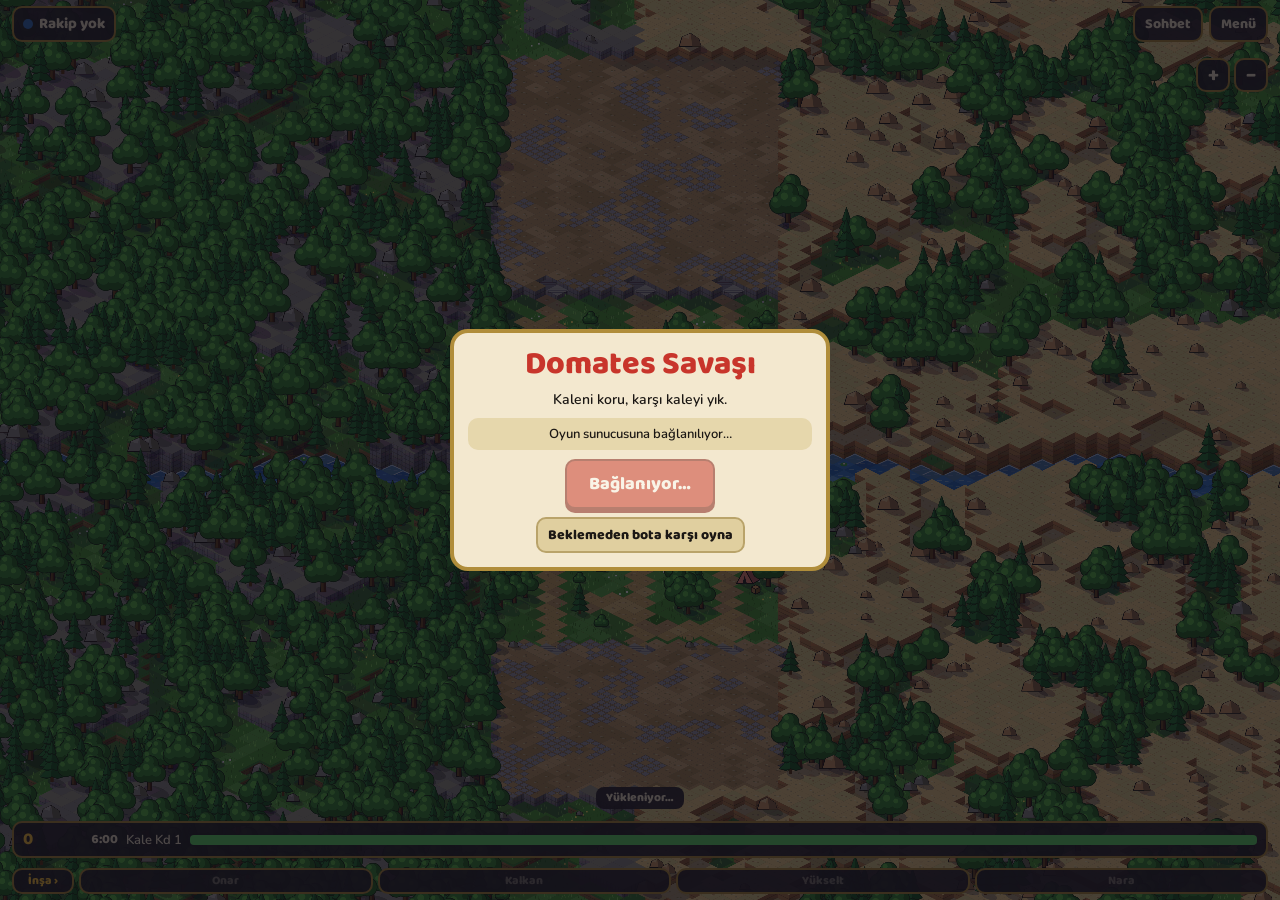
<file: index.html>
<!doctype html>
<html lang="tr">
<head>
<meta charset="utf-8">
<title>Domates Savaşı</title>
<meta name="viewport" content="width=device-width,initial-scale=1,viewport-fit=cover,user-scalable=no">
<meta name="theme-color" content="#23202a">
<link rel="stylesheet" href="https://fonts.googleapis.com/css2?family=Baloo+2:wght@600;800&family=Nunito:wght@600;800&display=swap">
<style>
/* Yerleşim: tam ekran izometrik savaş alanı; üstte rakip şeridi, altta demir-pirinç komuta paneli. Tek tema (karanlık gotik). */
:root {
  color-scheme: dark;
  --ground: #5f8442;
  --ink: #1b1714;
  --iron: rgba(35, 32, 42, .93);
  --brass: #b08d3a;
  --paper: #f3e8cf;
  --blood: #c8352b;
  --sun: #ffc73a;
  --display: "Baloo 2", "Trebuchet MS", system-ui, sans-serif;
  --body: "Nunito", system-ui, -apple-system, "Segoe UI", sans-serif;
}
[hidden] { display: none !important; }
html, body { height: 100%; margin: 0; }
body {
  background: var(--ground); color: var(--paper); font-family: var(--body); font-weight: 600;
  overflow: hidden; overscroll-behavior: none; -webkit-user-select: none; user-select: none; -webkit-tap-highlight-color: transparent;
}
#app { position: relative; height: 100%; overflow: hidden; }
#cv { position: absolute; inset: 0; width: 100%; height: 100%; touch-action: none; display: block; }
.bar {
  position: absolute; left: 0; right: 0; z-index: 2; pointer-events: none;
  padding-left: max(12px, env(safe-area-inset-left, 0px)); padding-right: max(12px, env(safe-area-inset-right, 0px));
}
.bar > * { pointer-events: auto; }
#top { top: env(safe-area-inset-top, 0px); padding-block: 6px; display: flex; gap: 6px; align-items: center; }
#bottom { bottom: env(safe-area-inset-bottom, 0px); padding-block: 6px; display: flex; flex-direction: column; gap: 5px; }
.grow { flex: 1; min-width: 0; }
.panel { background: var(--iron); border: 2px solid var(--brass); border-radius: 10px; }
.chip { padding: 4px 9px; font-size: 13px; display: flex; gap: 6px; align-items: center; min-width: 0; white-space: nowrap; overflow: hidden; }
.chip b { font-family: var(--display); font-weight: 800; font-size: 15px; overflow: hidden; text-overflow: ellipsis; }
.swatch { width: 10px; height: 10px; border-radius: 50%; flex: none; }
.live { width: 8px; height: 8px; border-radius: 50%; background: #5fe06a; flex: none; }
.hp { width: 54px; height: 8px; border-radius: 4px; background: rgba(0,0,0,.5); overflow: hidden; flex: none; }
.hp i { display: block; height: 100%; width: 100%; background: #5fe06a; transition: width .2s; }
button { font: inherit; color: inherit; border: 0; cursor: pointer; -webkit-user-select: none; user-select: none; }
button:focus-visible, input:focus-visible { outline: 3px solid var(--sun); outline-offset: 2px; }
.btn { background: var(--iron); border: 2px solid var(--brass); border-radius: 10px; padding: 5px 10px; font-family: var(--display); font-weight: 800; font-size: 14px; flex: none; }
.btn.primary { background: var(--blood); border-color: #7d1711; color: #fff; font-size: 18px; padding: 9px 22px; box-shadow: 0 4px 0 #7d1711; }
.btn:disabled { opacity: .5; }

#banner {
  position: absolute; left: 50%; transform: translateX(-50%); z-index: 2;
  background: var(--iron); border-radius: 8px; padding: 3px 10px; font-family: var(--display); font-weight: 800; font-size: 12px; line-height: 1.3;
  white-space: nowrap; max-width: calc(100% - 24px); overflow: hidden; text-overflow: ellipsis; pointer-events: none;
}
#errBar { position: absolute; left: 12px; right: 12px; top: calc(52px + env(safe-area-inset-top, 0px)); z-index: 6; background: #7d1711; color: #fff; border-radius: 8px; padding: 4px 8px; font-size: 12px; pointer-events: none; }
#toast {
  position: absolute; left: 50%; top: 40%; transform: translate(-50%, -50%); z-index: 3;
  font-family: var(--display); font-weight: 800; font-size: 36px; line-height: 1.05; text-align: center;
  color: var(--sun); text-shadow: 0 3px 0 var(--ink), 0 0 18px rgba(0,0,0,.5); pointer-events: none; width: max-content; max-width: 90%;
  animation: pop 1.6s ease-out forwards;
}
#toast small { display: block; font-size: 15px; color: var(--paper); }
@keyframes pop { 0% { opacity: 0; transform: translate(-50%, -30%) scale(.6); } 15% { opacity: 1; transform: translate(-50%, -50%) scale(1.1); } 25% { transform: translate(-50%, -50%) scale(1); } 75% { opacity: 1; } 100% { opacity: 0; transform: translate(-50%, -70%) scale(1); } }

#res { display: flex; align-items: center; gap: 8px; padding: 3px 9px; font-size: 13px; }
#gold { font-family: var(--display); font-weight: 800; font-size: 17px; color: var(--sun); font-variant-numeric: tabular-nums; min-width: 52px; }
#inc { opacity: .8; font-variant-numeric: tabular-nums; }
#clock { font-family: var(--display); font-weight: 800; font-variant-numeric: tabular-nums; }
#clock.hot { color: #ff8a70; }
#res .hp { flex: 1; width: auto; height: 10px; }
#units, #acts { display: grid; gap: 5px; }
#units { grid-template-columns: repeat(6, minmax(0, 1fr)); }
#acts { grid-template-columns: 62px repeat(4, minmax(0, 1fr)); }
#a-tab { justify-content: center; color: var(--sun); }
button { touch-action: manipulation; -webkit-touch-callout: none; }
.ucard { padding: 3px 2px 4px; display: flex; flex-direction: column; align-items: center; min-width: 0; position: relative; }
.ucard canvas { width: 34px; height: 34px; }
.ucard .nm { font-size: 10px; white-space: nowrap; overflow: hidden; text-overflow: ellipsis; max-width: 100%; }
.ucard .ct, .act small { font-family: var(--display); font-weight: 800; font-size: 14px; line-height: 1; color: var(--sun); font-variant-numeric: tabular-nums; }
.ucard.off canvas, .ucard.off span { opacity: .4; }
.act.off { color: rgba(243, 232, 207, .4); }
.act.off small { opacity: .5; }
.act { padding: 4px 1px; font-family: var(--display); font-weight: 800; font-size: 12px; line-height: 1.15; display: flex; flex-direction: column; align-items: center; min-width: 0; white-space: nowrap; overflow: hidden; }
.opts { display: flex; gap: 6px; flex-wrap: wrap; }
.op { background: #e6d7ac; border: 2px solid #b9a36a; border-radius: 10px; padding: 4px 9px; color: var(--ink); font-family: var(--display); font-weight: 800; font-size: 13px; }
.op.sel { border-color: var(--blood); background: #ffe9a8; }
.op:disabled { opacity: .5; }
.xp { height: 8px; border-radius: 4px; background: #d9c898; overflow: hidden; }
.xp i { display: block; height: 100%; background: var(--blood); }

#zoom { position: absolute; right: max(12px, env(safe-area-inset-right, 0px)); z-index: 2; display: flex; gap: 4px; }
#zoom .btn { width: 34px; padding: 2px 0; font-size: 20px; line-height: 1.3; }
#tip { position: absolute; left: max(12px, env(safe-area-inset-left, 0px)); right: max(12px, env(safe-area-inset-right, 0px)); z-index: 4; padding: 8px 10px; font-size: 13px; line-height: 1.35; pointer-events: none; }
#tip b { font-family: var(--display); font-size: 16px; color: var(--sun); }
#log { position: absolute; left: max(12px, env(safe-area-inset-left, 0px)); z-index: 2; bottom: 200px; display: flex; flex-direction: column; gap: 3px; pointer-events: none; max-width: 70%; }
#log div { background: rgba(20, 18, 26, .8); border-radius: 8px; padding: 2px 8px; font-size: 13px; width: max-content; max-width: 100%; overflow: hidden; text-overflow: ellipsis; white-space: nowrap; animation: fade 7s forwards; }
@keyframes fade { 0%, 80% { opacity: 1; } 100% { opacity: 0; } }
#chat { position: absolute; left: 0; right: 0; z-index: 4; bottom: 0; padding: 8px max(12px, env(safe-area-inset-left, 0px)) calc(8px + env(safe-area-inset-bottom, 0px)); background: var(--iron); border-top: 2px solid var(--brass); display: flex; flex-direction: column; gap: 8px; }
#emo { display: grid; grid-template-columns: repeat(8, minmax(0, 1fr)); gap: 4px; }
#emo button { font-size: 24px; line-height: 1; padding: 6px 0; background: rgba(255,255,255,.08); border-radius: 8px; }
#chatForm { display: flex; gap: 6px; }
#chatIn, .field input, .share input { font: inherit; font-size: 16px; color: var(--ink); background: #fff; border: 2px solid #b9a36a; border-radius: 10px; padding: 7px 9px; min-width: 0; -webkit-user-select: text; user-select: text; }
#chatIn { flex: 1; }

#modal { position: absolute; inset: 0; z-index: 5; background: rgba(15, 12, 20, .72); display: flex; align-items: center; justify-content: center; padding: 12px max(12px, env(safe-area-inset-left, 0px)); }
.card { background: var(--paper); color: var(--ink); border: 4px solid var(--brass); border-radius: 18px; padding: 16px 14px 14px; width: 100%; max-width: 380px; max-height: 100%; overflow: auto; box-sizing: border-box; display: flex; flex-direction: column; gap: 9px; text-align: center; }
.card h1 { margin: 0; font-family: var(--display); font-weight: 800; font-size: 32px; line-height: 1; color: var(--blood); text-wrap: balance; }
.card h2 { margin: 0; font-family: var(--display); font-weight: 800; font-size: 22px; line-height: 1.1; text-wrap: balance; }
.card p { margin: 0; font-size: 14px; line-height: 1.4; }
.card ul { margin: 0; padding-left: 18px; text-align: left; font-size: 13px; line-height: 1.4; }
.card .note { font-size: 13px; background: #e6d7ac; border-radius: 10px; padding: 7px 10px; }
.card .note.bad { background: #f1c4bd; }
.card .row { display: flex; gap: 8px; justify-content: center; flex-wrap: wrap; }
.card .btn { background: #e0cf9f; border-color: #b9a36a; color: var(--ink); }
.card .btn.primary { background: var(--blood); border-color: #7d1711; color: #fff; }
.field { display: flex; flex-direction: column; gap: 4px; text-align: left; font-size: 13px; font-weight: 800; }
.field input { font-weight: 800; }
.share { display: flex; gap: 6px; align-items: stretch; }
.share input { flex: 1; font-size: 13px; }
.pick { display: grid; grid-template-columns: repeat(2, minmax(0, 1fr)); gap: 8px; }
.pc { background: #e6d7ac; border: 3px solid #b9a36a; border-radius: 14px; padding: 6px 4px; display: flex; flex-direction: column; align-items: center; color: var(--ink); font-family: var(--display); font-weight: 800; font-size: 14px; }
.pc img { width: 84px; height: 100px; object-fit: contain; }
.pc.sel { border-color: var(--blood); background: #ffe9a8; }
</style>
</head>
<body>
<div id="app">
  <canvas id="cv"></canvas>
  <header id="top" class="bar">
    <div id="enemyChip" class="chip panel"></div>
    <div class="grow"></div>
    <button id="chatBtn" class="btn" type="button">Sohbet</button>
    <button id="menuBtn" class="btn" type="button">Menü</button>
  </header>
  <div id="banner">Yükleniyor…</div>
  <div id="errBar" hidden></div>
  <div id="toast" hidden></div>
  <div id="tip" class="panel" hidden></div>
  <div id="zoom"><button class="btn" type="button" id="zIn" aria-label="Yakınlaştır">+</button><button class="btn" type="button" id="zOut" aria-label="Uzaklaştır">−</button></div>
  <div id="log"></div>
  <footer id="bottom" class="bar">
    <div id="res" class="panel"><span id="gold">0</span><span id="inc"></span><span id="clock"></span><span id="kd">Kalen</span><div class="hp" id="myHp"><i></i></div></div>
    <div id="units"></div>
    <div id="acts">
    </div>
  </footer>
  <div id="chat" hidden>
    <div id="emo"></div>
    <form id="chatForm"><input id="chatIn" type="text" maxlength="60" autocomplete="off" placeholder="Mesaj yaz…" aria-label="Mesaj"><button class="btn" type="submit">Gönder</button><button class="btn" type="button" id="chatClose">Kapat</button></form>
  </div>
  <div id="modal"></div>
</div>

<script src="mqtt.min.js"></script>
<script>
(() => {
'use strict';

/* ---------- Sabitler ---------- */
const W = 100, H = 214, YD = H / 2 - 44, TAU = Math.PI * 2, INK = '#1b1714';
const LX = [18, 50, 82], TWX = [34, 66], PADT = 46, PADB = 6, PADX = 0;
let GY0 = -PADT - 24, GY1 = H + PADB + 80, GX0 = -8, scFit = 1, scMax = 1;
const WALL_Y = { A: 177, B: 37 }, KEEP_Y = { A: 196, B: 18 }, SPAWN_Y = { A: 173, B: 41 };
const UNITS = {
  m: { name: 'Muhafız',   hp: 75,  dmg: 8,  rate: 0.8, range: 5,  sp: 10,  cost: 20,  lvl: 1 },
  n: { name: 'Nişancı',   hp: 36,  dmg: 8,  rate: 0.9, range: 20, sp: 9,   cost: 30,  lvl: 1 },
  z: { name: 'Zırhlı',    hp: 260, dmg: 16, rate: 1.2, range: 6,  sp: 6,   cost: 70,  lvl: 2 },
  d: { name: 'Demir Dev', hp: 480, dmg: 60, rate: 2.0, range: 12, sp: 4.5, cost: 180, lvl: 3, siege: 2 },
  s: { name: 'Süvari',    hp: 135, dmg: 13, rate: 0.9, range: 5,  sp: 17,  cost: 40,  lvl: 2, charge: 2.5 },
  k: { name: 'Koçbaşı',   hp: 260, dmg: 60, rate: 2.2, range: 5,  sp: 5.5, cost: 80,  lvl: 2, ram: true },
};
const ORDER = ['m', 'n', 's', 'z', 'k', 'd'], UPC = [0, 120, 260], MAXU = 14;
const UCAT = { m: 0, z: 0, n: 1, s: 2, k: 3, d: 3 }, UGC = [60, 100, 150], UGN = ['Piyade', 'Nişancı', 'Süvari', 'Kuşatma'];
const TRAP_Y = { A: WALL_Y.A - 24, B: WALL_Y.B + 24 }, CAT = { A: [14, WALL_Y.A + 10], B: [86, WALL_Y.B - 10] }, TRE = { A: [86, WALL_Y.A + 10], B: [14, WALL_Y.B - 10] };
const AR_Y = { A: WALL_Y.A - 36, B: WALL_Y.B + 36 }, arX = (s, l) => LX[l] + (s === 'A' ? 7 : -7);
const RANKS = ['Acemi', 'Er', 'Çavuş', 'Yüzbaşı', 'Komutan', 'Lord', 'Kral', 'İmparator'];
const EMB = [{ n: 'Domates', lv: 1 }, { n: 'Yıldız', lv: 2 }, { n: 'Kılıç', lv: 3 }, { n: 'Kurukafa', lv: 5 }, { n: 'Taç', lv: 7 }];
const CRN = [{ n: 'Altın', lv: 1 }, { n: 'Yakut', lv: 4 }, { n: 'Elmas', lv: 6 }];
const TEAM = {
  A: { main: '#c8392d', dark: '#7d1f18', light: '#ef8473', glow: '#ffc46b', name: 'Kırmızı' },
  B: { main: '#2f6fc4', dark: '#1b4380', light: '#79aef0', glow: '#a8ecff', name: 'Mavi' },
};
const CH = { cap: { label: 'Şapkalı' }, hair: { label: 'Dağınık saç' } };
const EMOJI = ['😀', '😂', '😡', '😭', '👍', '🍅', '💀', '👑'];
const other = s => (s === 'A' ? 'B' : 'A');
const clamp = (v, a, b) => Math.max(a, Math.min(b, v));
const rid = () => Date.now().toString(36) + Math.random().toString(36).slice(2, 8);
const MATCH_T = 360, ESC_T = 90, incomeOf = (l, t) => Math.round((5 + Math.min(6, Math.floor(t / 45))) * (1 + 0.1 * (l - 1))), escOf = t => 1 + Math.max(0, (t - ESC_T) / 60);
const mult = l => 1 + 0.4 * (l - 1);
const MAXHP = l => ({ keep: 650 * mult(l), wall: 300 * mult(l), tw: 180 * mult(l) });
const $ = id => document.getElementById(id);
const LS = 'domates-savasi-v3', VER = 13; // VER: iki telefon farklı sürümdeyse eski olan kendini yeniler
let verNote = '';

/* ---------- Durum ---------- */
const G = { players: { A: null, B: null } };          // profiller
const onl = {};
let me = 'A', canPlay = false, online = false, started = false, ready = false;
let myUid = '', room = '', net = null, note = '', noteBad = false;
let S = null;            // bu cihaz simülasyonu yürütüyorsa (oda sahibi ya da bota karşı)
let V = null;            // çizilen son durum
let localBot = false, lastSnapAt = 0, selLane = 1, modalKind = '';
let FID = 1;
const nameOf = side => { const p = G.players[side]; return (p && p.name) || (S && S.bot === side ? 'Bot' : TEAM[side].name); };
const chOf = side => { const p = G.players[side]; return p && CH[p.ch] ? p.ch : side === 'A' ? 'cap' : 'hair'; };
const norm = d => (d ? { uid: String(d.uid || ''), name: String(d.name || '').slice(0, 12), ch: CH[d.ch] ? d.ch : '', wins: +d.wins || 0, xp: +d.xp || 0, emb: +d.emb || 0, crn: +d.crn || 0, ver: +d.ver || 0, v: +d.v || 0 } : null);
const embOf = side => { const p = G.players[side]; return p && !(S && S.bot === side) ? p.emb || 0 : 0; };
const crnOf = side => { const p = G.players[side]; return p && !(S && S.bot === side) ? p.crn || 0 : 0; };
const rankOf = p => RANKS[Math.min(RANKS.length - 1, lvlOf(p) - 1)];
const lvlOf = p => 1 + Math.floor(Math.sqrt(((p && p.xp) || 0) / 60));

/* ---------- Simülasyon (oda sahibinde ya da bot maçında çalışır) ---------- */
const newSide = () => ({ gold: 80, lvl: 1, keep: 650, wall: 300, tw: [180, 180], ug: [0, 0, 0, 0], tc: [0, 0], sh: 0, cb: 0, cs: 0, cr: 0, dmg: 0, cat: 0, cc: 3, tre: 0, tcd: 4, ar: [0, 0, 0], ac: [0, 0, 0], tr: [0, 0, 0], wc: 0, cw: 0 });
const newSim = () => ({ t: 0, ph: 'lobby', cd: 0, win: null, bot: null, rdy: { A: false, B: false }, P: { A: newSide(), B: newSide() }, U: [], Bm: [], fx: [], nid: 1, bt: 1.5 });
function fx(...a) { a.unshift(FID++); S.fx.push({ a, at: performance.now() }); }
function structFor(e, lane) {
  const p = S.P[e];
  if (lane !== 1) { const i = lane === 0 ? 0 : 1; if (p.tw[i] > 0) return i; }
  return p.wall > 0 ? 'wall' : 'keep';
}
const structPos = (e, st, lane) => (st === 'keep' ? [50, KEEP_Y[e]] : st === 'wall' ? [LX[lane], WALL_Y[e]] : [TWX[st], WALL_Y[e]]);
function hurtStruct(e, st, dmg, by) {
  const p = S.P[e];
  if (p.sh > S.t) { fx('blk', e); return; }
  dmg *= escOf(S.t);
  if (st === 'keep') { p.keep -= dmg; if (p.keep <= 0) { p.keep = 0; if (S.ph === 'play') { S.ph = 'over'; S.win = by; } } }
  else if (st === 'wall') p.wall = Math.max(0, p.wall - dmg);
  else p.tw[st] = Math.max(0, p.tw[st] - dmg);
  S.P[by].dmg += dmg;
}
const ugm = (side, k) => 1 + 0.2 * S.P[side].ug[UCAT[k]];
function applyCmd(side, c) {
  if (!S || !c) return;
  const p = S.P[side];
  if (c.c === 'ready') { if (S.ph === 'lobby' && !S.bot) { S.rdy[side] = true; if (S.rdy.A && S.rdy.B) { S.ph = 'count'; S.cd = 3; } } return; }
  if (c.c === 'bot') { if (S.ph === 'lobby') { S.bot = other(side); S.rdy.A = S.rdy.B = true; S.ph = 'count'; S.cd = 3; } return; }
  if (c.c === 'again') { if (S.ph === 'over') { const keepBot = localBot; S = newSim(); if (keepBot) { /* yerel bot maçı biter */ } } return; }
  if (S.ph !== 'play') return;
  if (c.c === 'spawn') {
    const d = UNITS[c.k], l = c.l | 0;
    if (!d || l < 0 || l > 2 || p.lvl < d.lvl || p.gold < d.cost || S.U.filter(u => u.o === side).length >= MAXU) return;
    p.gold -= d.cost; S.U.push({ id: S.nid++, o: side, k: c.k, l, y: SPAWN_Y[side], hp: d.hp * ugm(side, c.k), cd: 0.3 });
  } else if (c.c === 'bomb') {
    if (S.t < p.cb) return;
    p.cb = S.t + 6; S.Bm.push({ o: side, x: clamp(+c.x || 50, 4, 96), y: clamp(+c.y || H / 2, 4, H - 4), at: S.t + 0.9 }); fx('thr', side);
  } else if (c.c === 'shield') {
    if (p.gold < 60 || S.t < p.cs) return;
    p.gold -= 60; p.sh = S.t + 5; p.cs = S.t + 35; fx('shd', side);
  } else if (c.c === 'repair') {
    if (p.gold < 40 || S.t < p.cr) return;
    const mh = MAXHP(p.lvl), cand = [['keep', p.keep / mh.keep], ['wall', p.wall / mh.wall], [0, p.tw[0] / mh.tw], [1, p.tw[1] / mh.tw]].sort((a, b) => a[1] - b[1])[0];
    if (cand[1] >= 1) return;
    p.gold -= 40; p.cr = S.t + 3;
    const add = 110 * mult(p.lvl), st = cand[0];
    if (st === 'keep') p.keep = Math.min(mh.keep, p.keep + add); else if (st === 'wall') p.wall = Math.min(mh.wall, p.wall + add); else p.tw[st] = Math.min(mh.tw, p.tw[st] + add);
    const [x, y] = structPos(side, st, 1); fx('rep', x, y);
  } else if (c.c === 'ug') {
    const i = c.i | 0, lv = p.ug[i]; if (i < 0 || i > 3 || lv >= 3 || p.gold < UGC[lv]) return;
    p.gold -= UGC[lv]; p.ug[i] = lv + 1;
    for (const u of S.U) if (u.o === side && UCAT[u.k] === i) u.hp *= (1 + 0.2 * (lv + 1)) / (1 + 0.2 * lv);
    fx('ugd', side, i);
  } else if (c.c === 'cat') {
    if (p.cat > 0 || p.gold < 90) return;
    p.gold -= 90; p.cat = 150; p.cc = 2; fx('bld', CAT[side][0], CAT[side][1]);
  } else if (c.c === 'tre') {
    if (p.tre > 0 || p.lvl < 2 || p.gold < 120) return;
    p.gold -= 120; p.tre = 150; p.tcd = 3; fx('bld', TRE[side][0], TRE[side][1]);
  } else if (c.c === 'arch') {
    const l = c.l | 0; if (l < 0 || l > 2 || p.gold < 50 || p.ar[l] > 0) return;
    p.gold -= 50; p.ar[l] = 120; p.ac[l] = 0.5; fx('bld', arX(side, l), AR_Y[side]);
  } else if (c.c === 'trap') {
    const l = c.l | 0; if (l < 0 || l > 2 || p.gold < 35 || p.tr[l] >= 3) return;
    p.gold -= 35; p.tr[l] = 3; fx('rep', LX[l], TRAP_Y[side]);
  } else if (c.c === 'cry') {
    if (S.t < p.cw) return;
    p.wc = S.t + 6; p.cw = S.t + 30; fx('cry', side);
  } else if (c.c === 'up') {
    if (p.lvl >= 3 || p.gold < UPC[p.lvl]) return;
    const a = MAXHP(p.lvl); p.gold -= UPC[p.lvl]; p.lvl++; const b = MAXHP(p.lvl);
    p.keep += b.keep - a.keep; p.wall += b.wall - a.wall; p.tw = p.tw.map(v => (v > 0 ? v + b.tw - a.tw : 0));
    p.keep = Math.min(b.keep, p.keep + b.keep * 0.2); if (p.wall > 0) p.wall = Math.min(b.wall, p.wall + b.wall * 0.2); p.tw = p.tw.map(v => (v > 0 ? Math.min(b.tw, v + b.tw * 0.2) : 0)); fx('up', side);
  }
}
function stepSim(dt) {
  if (S.ph === 'count') { S.cd -= dt; if (S.cd <= 0) { S.ph = 'play'; S.t = 0; } return; }
  if (S.ph !== 'play') return;
  S.t += dt;
  for (const s of ['A', 'B']) S.P[s].gold += incomeOf(S.P[s].lvl, S.t) * (S.bot === s ? 0.75 : 1) * dt;
  if (!S.esc && S.t > ESC_T) { S.esc = 1; fx('esc'); }
  if (S.t >= MATCH_T) { // süre doldu: kalesi daha sağlam olan kazanır
    const score = s => { const p = S.P[s], m = MAXHP(p.lvl); return p.keep / m.keep + 0.3 * (p.wall / m.wall + (p.tw[0] + p.tw[1]) / (2 * m.tw)) / 2; };
    const a = score('A'), b = score('B');
    S.ph = 'over'; S.win = a === b ? (S.P.A.dmg >= S.P.B.dmg ? 'A' : 'B') : a > b ? 'A' : 'B'; S.timeUp = 1; return;
  }
  for (const u of S.U) {
    const d = UNITS[u.k], dir = u.o === 'A' ? -1 : 1, e = other(u.o), ux = LX[u.l], pe = S.P[e], buff = S.P[u.o].wc > S.t ? 1.5 : 1;
    u.cd -= dt * buff;
    if (pe.tr[u.l] > 0 && !u.tp && Math.abs(u.y - TRAP_Y[e]) < 2) { u.tp = 1; u.hp -= 30; if (u.hp <= 0) u.kb = e; pe.tr[u.l]--; fx('trap', ux, TRAP_Y[e]); }
    const dm = d.dmg * ugm(u.o, u.k), blocked = S.U.some(v => v !== u && v.o === u.o && v.l === u.l && (v.y - u.y) * dir > 0 && (v.y - u.y) * dir < 3.6);
    const reach = d.range + (blocked ? (d.range > 8 ? 11 : 5) : 0); // sırada bekleyen de önündekinin üstünden vurabilir
    let tgt = null, best = 1e9;
    if (!d.ram) for (const v of S.U) if (v.o !== u.o && v.l === u.l && v.hp > 0) { const dd = Math.abs(v.y - u.y); if (dd <= reach + 1 && dd < best) { best = dd; tgt = v; } }
    if (tgt) {
      if (u.cd <= 0) { u.cd = d.rate; tgt.hp -= dm * (d.charge && !u.ch ? d.charge : 1); u.ch = 1; if (tgt.hp <= 0) tgt.kb = u.o; fx(d.range > 8 ? 'sh' : 'hit', ux, u.y, ux, tgt.y, u.o, u.id); }
      continue;
    }
    const st = structFor(e, u.l), ty = st === 'keep' ? KEEP_Y[e] - dir * 10 : WALL_Y[e] - dir * 3;
    if ((ty - u.y) * dir <= d.range + (blocked ? 9 : 0)) { // kaleye yığılan herkes vurur
      if (u.cd <= 0) { u.cd = d.rate; const [sx, sy] = structPos(e, st, u.l); hurtStruct(e, st, dm * (d.siege || 1), u.o); fx(d.range > 8 ? 'sh' : 'hit', ux, u.y, sx, sy, u.o, u.id); }
    } else if (!blocked) u.y += dir * d.sp * buff * dt;
  }
  for (const s of ['A', 'B']) { // kuleler
    const p = S.P[s];
    for (let i = 0; i < 2; i++) {
      if (p.tw[i] <= 0) continue;
      p.tc[i] -= dt; if (p.tc[i] > 0) continue;
      let tg = null, b = 24 + 3 * p.lvl;
      for (const v of S.U) if (v.o !== s && v.hp > 0 && (v.l === 1 || v.l === (i ? 2 : 0))) { const dd = Math.hypot(LX[v.l] - TWX[i], v.y - WALL_Y[s]); if (dd < b) { b = dd; tg = v; } }
      if (tg) { p.tc[i] = 1.1; tg.hp -= 5 * (1 + 0.35 * (p.lvl - 1)); if (tg.hp <= 0) tg.kb = s; fx('sh', TWX[i], WALL_Y[s], LX[tg.l], tg.y, s, 0); }
    }
  }
  for (const s of ['A', 'B']) { // kurulan savunmalar
    const p = S.P[s], e = other(s), m = 1 + 0.35 * (p.lvl - 1);
    for (let l = 0; l < 3; l++) { // okçu kulesi: kendi şeridine gireni vurur
      if (p.ar[l] <= 0) continue;
      p.ac[l] -= dt; if (p.ac[l] > 0) continue;
      let tg = null, b = 20;
      for (const v of S.U) if (v.o !== s && v.hp > 0 && v.l === l) { const dd = Math.abs(v.y - AR_Y[s]); if (dd < b) { b = dd; tg = v; } }
      if (tg) { p.ac[l] = 0.9; tg.hp -= 4 * m; if (tg.hp <= 0) tg.kb = s; fx('sh', arX(s, l), AR_Y[s], LX[l], tg.y, s, 0, 11); }
    }
    if (p.cat > 0) { // mancınık: kendi yarısına giren düşmana taş atar
      p.cc -= dt;
      if (p.cc <= 0) {
        let tg = null, b = 1e9;
        for (const v of S.U) if (v.o !== s && v.hp > 0 && Math.abs(v.y - KEEP_Y[s]) < H / 2 - 22) { const dd = Math.abs(v.y - WALL_Y[s]); if (dd < b) { b = dd; tg = v; } }
        if (tg) { p.cc = 7; S.Bm.push({ o: s, x: LX[tg.l], y: tg.y + (s === 'A' ? 1 : -1) * UNITS[tg.k].sp * 0.6, at: S.t + 1, r: 1 }); fx('cat', s); }
      }
    }
    if (p.tre > 0) { // tribüşe: karşı kalenin yapılarını döver
      p.tcd -= dt;
      if (p.tcd <= 0) {
        p.tcd = 8; const pe = S.P[e], opts = [0, 1].filter(i => pe.tw[i] > 0), st = opts.length ? opts[(Math.random() * opts.length) | 0] : pe.wall > 0 ? 'wall' : 'keep', [x, y] = structPos(e, st, 1);
        S.Bm.push({ o: s, x, y, at: S.t + 1.6, r: 2, st }); fx('cat', s);
      }
    }
  }
  for (let i = S.Bm.length - 1; i >= 0; i--) { // domates bombaları ve mancınık taşları
    const b = S.Bm[i]; if (S.t < b.at) continue;
    S.Bm.splice(i, 1);
    const e = other(b.o), m = 1 + 0.25 * (S.P[b.o].lvl - 1);
    if (b.r !== 2) for (const v of S.U) if (v.o === e && Math.hypot(LX[v.l] - b.x, v.y - b.y) < (b.r ? 8 : 9)) { v.hp -= (b.r ? 22 : 28) * m; if (v.hp <= 0) v.kb = b.o; }
    if (b.r === 2) hurtStruct(e, b.st, 30 * m, b.o);
    if (!b.r) {
      const pe = S.P[e], hitB = (x, y) => Math.hypot(x - b.x, y - b.y) < 8; // kurulan savunmalar bombayla yıkılabilir
      if (pe.cat > 0 && hitB(CAT[e][0], CAT[e][1])) { pe.cat -= 60; if (pe.cat <= 0) fx('die', CAT[e][0], CAT[e][1], e); }
      if (pe.tre > 0 && hitB(TRE[e][0], TRE[e][1])) { pe.tre -= 60; if (pe.tre <= 0) fx('die', TRE[e][0], TRE[e][1], e); }
      for (let l = 0; l < 3; l++) if (pe.ar[l] > 0 && hitB(arX(e, l), AR_Y[e])) { pe.ar[l] -= 60; if (pe.ar[l] <= 0) fx('die', arX(e, l), AR_Y[e], e); }
      if (Math.abs(b.y - KEEP_Y[e]) < 11 && Math.abs(b.x - 50) < 18) hurtStruct(e, 'keep', 25 * m, b.o);
      else if (Math.abs(b.y - WALL_Y[e]) < 8) hurtStruct(e, Math.abs(b.x - TWX[0]) < 7 ? 0 : Math.abs(b.x - TWX[1]) < 7 ? 1 : 'wall', 25 * m, b.o);
    }
    fx(b.r ? 'dust' : 'boom', b.x, b.y);
  }
  for (let i = S.U.length - 1; i >= 0; i--) {
    const u = S.U[i]; if (u.hp > 0) continue;
    S.U.splice(i, 1); fx('die', LX[u.l], u.y, u.o);
    if (u.kb) S.P[u.kb].gold += UNITS[u.k].cost * 0.4;
  }
}
function botThink(dt) {
  const b = S.bot; if (!b || S.ph !== 'play') return;
  S.bt -= dt; if (S.bt > 0) return; S.bt = 1.5 + Math.random() * 1.3;
  const p = S.P[b], e = other(b), mh = MAXHP(p.lvl);
  if (S.t >= p.cb && Math.random() < 0.5) {
    const foes = S.U.filter(u => u.o === e).sort((x, y) => Math.abs(x.y - KEEP_Y[b]) - Math.abs(y.y - KEEP_Y[b]));
    if (foes.length && Math.random() < 0.7) applyCmd(b, { c: 'bomb', x: LX[foes[0].l], y: foes[0].y });
    else { const [x, y] = structPos(e, ['keep', 'wall', 0, 1][(Math.random() * 4) | 0], (Math.random() * 3) | 0); applyCmd(b, { c: 'bomb', x, y }); }
  }
  if (p.keep < mh.keep * 0.5 && p.gold >= 60 && S.t >= p.cs) return applyCmd(b, { c: 'shield' });
  if ((p.wall < mh.wall * 0.5 || p.tw[0] <= 0 || p.tw[1] <= 0 || p.keep < mh.keep * 0.6) && p.gold >= 40 && S.t >= p.cr && Math.random() < 0.5) return applyCmd(b, { c: 'repair' });
  if (p.lvl < 3 && p.gold >= UPC[p.lvl] + 30 && Math.random() < 0.3) return applyCmd(b, { c: 'up' });
  { const i = (Math.random() * 4) | 0; if (p.ug[i] < 3 && p.gold >= UGC[p.ug[i]] + 40 && Math.random() < 0.12) return applyCmd(b, { c: 'ug', i }); }
  const mineU = S.U.filter(u => u.o === b).length, foeL = [0, 1, 2].map(l => S.U.filter(u => u.o === e && u.l === l).length);
  if (S.t >= p.cw && mineU >= 3) applyCmd(b, { c: 'cry' });
  if (p.cat <= 0 && p.gold >= 90 && Math.random() < 0.2) return applyCmd(b, { c: 'cat' });
  if (p.tre <= 0 && p.lvl >= 2 && p.gold >= 120 && Math.random() < 0.2) return applyCmd(b, { c: 'tre' });
  if (p.gold >= 50 && Math.random() < 0.15) { const l = foeL.indexOf(Math.max(...foeL)); if (p.ar[l] <= 0) return applyCmd(b, { c: 'arch', l }); }
  if (p.gold >= 35 && Math.max(...foeL) >= 2 && Math.random() < 0.25) { const l = foeL.indexOf(Math.max(...foeL)); if (p.tr[l] === 0) return applyCmd(b, { c: 'trap', l }); }
  const opts = ORDER.filter(k => UNITS[k].lvl <= p.lvl && UNITS[k].cost <= p.gold);
  if (opts.length && Math.random() < 0.75) {
    const cnt = [0, 1, 2].map(l => S.U.filter(u => u.o === e && u.l === l).length - S.U.filter(u => u.o === b && u.l === l).length);
    let l = cnt.indexOf(Math.max(...cnt)); if (Math.max(...cnt) <= 0 || Math.random() < 0.3) l = (Math.random() * 3) | 0;
    applyCmd(b, { c: 'spawn', k: opts[(Math.random() * opts.length) | 0], l });
  }
  if (Math.random() < 0.02) chatShow(b, EMOJI[(Math.random() * EMOJI.length) | 0]);
}
let seq = 0;
function snap() {
  const now = performance.now(), r1 = v => Math.round(v * 10) / 10;
  S.fx = S.fx.filter(f => now - f.at < 1500);
  const side = s => { const p = S.P[s]; return { g: Math.floor(p.gold), l: p.lvl, k: Math.ceil(p.keep), w: Math.ceil(p.wall), t: p.tw.map(Math.ceil), sh: r1(Math.max(0, p.sh - S.t)), cb: r1(Math.max(0, p.cb - S.t)), cs: r1(Math.max(0, p.cs - S.t)), cr: r1(Math.max(0, p.cr - S.t)), d: Math.round(p.dmg), ug: p.ug.slice(), c: p.cat > 0 ? 1 : 0, tb: p.tre > 0 ? 1 : 0, ar: p.ar.map(v => (v > 0 ? 1 : 0)), tr: p.tr.slice(), wc: r1(Math.max(0, p.wc - S.t)), cw: r1(Math.max(0, p.cw - S.t)) }; };
  return { q: ++seq, ver: VER, h: myUid, ph: S.ph, t: Math.floor(S.t), tu: S.timeUp ? 1 : 0, cd: r1(S.cd), win: S.win, bot: S.bot, r: [S.rdy.A, S.rdy.B], P: { A: side('A'), B: side('B') },
    U: S.U.map(u => [u.id, u.o, u.k, u.l, r1(u.y), Math.ceil(u.hp)]), Bm: S.Bm.map(b => [b.o, r1(b.x), r1(b.y), r1(b.at - S.t), b.r || 0]), fx: S.fx.map(f => f.a) };
}

/* ---------- Tuval, koordinatlar ---------- */
const cv = $('cv'), ctx = cv.getContext('2d'), bannerEl = $('banner');
let cw = 0, ch = 0, dpr = 1, sc = 1, ox = 0, oy = 0, ground = null;
const flip = () => me === 'B';
const vx = x => (flip() ? W - x : x), vy = y => (flip() ? H - y : y);
let camY = 0, camMin = 0, camMax = 0, viewTop = 0, viewH = 0, camInit = false;
function setCam(y) { camY = clamp(y, camMin, camMax); oy = viewTop - camY * sc; }
function setZoom(z, focusY) { // focusY: ekranda sabit kalacak nokta
  const wy = camY + (focusY - viewTop) / sc, was = camMax > camMin;
  sc = clamp(z, scFit, scMax); ox = (cw - W * sc) / 2;
  camMin = -PADT; camMax = H + PADB - viewH / sc;
  if (camMax <= camMin) camMin = camMax = (camMin + camMax) / 2;
  setCam(was ? wy - (focusY - viewTop) / sc : camMax); // ilk yakınlaştırmada kendi kalene gider
}
function resize() {
  const r = cv.getBoundingClientRect();
  cw = r.width; ch = r.height; dpr = Math.min(window.devicePixelRatio || 1, 2.5);
  cv.width = Math.round(cw * dpr); cv.height = Math.round(ch * dpr);
  const topH = $('top').offsetHeight + 4, botH = $('bottom').offsetHeight + 30;
  viewTop = topH; viewH = ch - topH - botH;
  scFit = Math.max(0.5, Math.min(cw / W, viewH / (H + PADT + PADB))); // açılış: bütün harita sığar
  scMax = Math.max(scFit, Math.min(cw / W, viewH / 80));               // en yakın: harita ekran genişliğinde
  GX0 = -(cw / scFit - W) / 2 - 8; GY0 = -PADT - viewTop / scFit - 6; GY1 = H + PADB + (ch - viewTop - viewH) / scFit + 6;
  if (!camInit) sc = scFit;
  camInit = true; setZoom(sc, viewTop + viewH / 2);
  bannerEl.style.bottom = (botH - 24) + 'px'; $('log').style.bottom = (botH + 6) + 'px'; $('tip').style.bottom = (botH - 26) + 'px';
  $('zoom').style.top = (viewTop + 6) + 'px';
  buildGround();
}
function rr(x, y, w, h, r, g) {
  g = g || ctx; r = Math.min(r, w / 2, h / 2);
  g.beginPath(); g.moveTo(x + r, y); g.arcTo(x + w, y, x + w, y + h, r); g.arcTo(x + w, y + h, x, y + h, r); g.arcTo(x, y + h, x, y, r); g.arcTo(x, y, x + w, y, r); g.closePath();
}
function rng(seed) { let a = seed >>> 0; return () => { a = (a + 0x6D2B79F5) | 0; let t = Math.imul(a ^ (a >>> 15), 1 | a); t = (t + Math.imul(t ^ (t >>> 7), 61 | t)) ^ t; return ((t ^ (t >>> 14)) >>> 0) / 4294967296; }; }
const hash = (a, b) => { let h = (a * 374761393 + b * 668265263) | 0; h = (h ^ (h >>> 13)) * 1274126177 | 0; return ((h ^ (h >>> 16)) >>> 0) / 4294967296; };

/* ---------- Görsel yardımcılar ---------- */
const E = 3, TW = 8, TH = 4;
let AS = 3, PXR = 2, decals = [], LIGHTS = [];
const cache = new Map();
function shade(hex, f) {
  let r, g, b;
  if (hex[0] === '#') { const n = parseInt(hex.slice(1), 16); r = n >> 16; g = (n >> 8) & 255; b = n & 255; } else { const m = hex.match(/\d+/g); r = +m[0]; g = +m[1]; b = +m[2]; }
  const t = f < 0 ? 0 : 255, p = Math.abs(f);
  return 'rgb(' + Math.round(r + (t - r) * p) + ',' + Math.round(g + (t - g) * p) + ',' + Math.round(b + (t - b) * p) + ')';
}
const hexA = (hex, a) => { const n = parseInt(hex.slice(1), 16); return 'rgba(' + (n >> 16) + ',' + ((n >> 8) & 255) + ',' + (n & 255) + ',' + a + ')'; };
function poly(g, pts, fill, stroke, lw) {
  g.beginPath(); g.moveTo(pts[0][0], pts[0][1]); for (let i = 1; i < pts.length; i++) g.lineTo(pts[i][0], pts[i][1]); g.closePath();
  if (fill) { g.fillStyle = fill; g.fill(); }
  if (stroke) { g.strokeStyle = stroke; g.lineWidth = lw || 0.3; g.lineJoin = 'round'; g.stroke(); }
}
const vgrad = (g, y0, y1, c0, c1) => { const gr = g.createLinearGradient(0, y0, 0, y1); gr.addColorStop(0, c0); gr.addColorStop(1, c1); return gr; };
function noise2(x, y) {
  const xi = Math.floor(x), yi = Math.floor(y), fx = x - xi, fy = y - yi, s = t => t * t * (3 - 2 * t);
  const a = hash(xi, yi), b = hash(xi + 1, yi), c = hash(xi, yi + 1), d = hash(xi + 1, yi + 1);
  return a + (b - a) * s(fx) + (c - a) * s(fy) + (a - b - c + d) * s(fx) * s(fy);
}
function pixelate(c, cut) { // piksel dokusu: renkleri kademelendir, kenarları keskinleştir
  const g = c.getContext('2d'); let im;
  try { im = g.getImageData(0, 0, c.width, c.height); } catch (e) { return; }
  const d = im.data;
  for (let i = 0; i < d.length; i += 4) { d[i] = (d[i] >> 4) * 17; d[i + 1] = (d[i + 1] >> 4) * 17; d[i + 2] = (d[i + 2] >> 4) * 17; if (cut) d[i + 3] = d[i + 3] > 110 ? 255 : 0; }
  g.putImageData(im, 0, 0);
}
function sprite(key, x0, y0, w, h, fn) {
  let c = cache.get(key);
  if (!c) {
    c = document.createElement('canvas'); c.width = Math.ceil(w * AS); c.height = Math.ceil(h * AS);
    const g = c.getContext('2d'); g.setTransform(AS, 0, 0, AS, -x0 * AS, -y0 * AS); fn(g); pixelate(c, true); cache.set(key, c);
  }
  ctx.imageSmoothingEnabled = sc < scMax * 0.98; ctx.drawImage(c, x0, y0, c.width / AS, c.height / AS);
}
const elevAt = y => { const d = Math.abs(y - H / 2); return d >= YD + 4 ? E : d > YD ? (d - YD) / 4 * E : 0; };
const Y = y => { const v = vy(y); return v - elevAt(v); };
const GLOW = {};
function glow(x, y, r, col, a) {
  let c = GLOW[col];
  if (!c) { c = GLOW[col] = document.createElement('canvas'); c.width = c.height = 64; const g = c.getContext('2d'), gr = g.createRadialGradient(32, 32, 0, 32, 32, 32); gr.addColorStop(0, hexA(col, 1)); gr.addColorStop(0.35, hexA(col, 0.4)); gr.addColorStop(1, hexA(col, 0)); g.fillStyle = gr; g.fillRect(0, 0, 64, 64); }
  ctx.globalAlpha = a; ctx.imageSmoothingEnabled = true; ctx.drawImage(c, x - r, y - r * 0.8, r * 2, r * 1.6); ctx.globalAlpha = 1;
}

/* ---------- İzometrik arazi (bir kez çizilir) ---------- */
function isoBox(g, cx, cy, a, h, top, left, right, lw) {
  const b = a / 2; lw = lw === undefined ? 0.3 : lw;
  poly(g, [[cx - a, cy - h], [cx, cy + b - h], [cx, cy + b], [cx - a, cy]], left, lw ? INK : null, lw);
  poly(g, [[cx + a, cy - h], [cx, cy + b - h], [cx, cy + b], [cx + a, cy]], right, lw ? INK : null, lw);
  poly(g, [[cx, cy - b - h], [cx + a, cy - h], [cx, cy + b - h], [cx - a, cy - h]], top, lw ? INK : null, lw);
}
const riverY = x => H / 2 + Math.sin((x - 50) / 15) * 3.2;
function terr(x, y) {
  const inF = x > -3 && x < 103 && y > -PADT + 4 && y < H + PADB + 8, dyc = Math.abs(y - H / 2), dr = Math.abs(y - riverY(x));
  const wob = dyc > YD - 3 || dr < 8 ? 0 : (noise2(x / 9 + 5, y / 9) - 0.5) * 3.4, lane = inF && LX.some(l => Math.abs(l - x) < 3.7 + wob);
  if (dr < 4.6) return lane ? { t: 'bridge', lev: 0 } : { t: 'water', lev: -1 };
  if (inF && dyc > YD) return lane && dyc <= YD + 4 ? { t: 'stair', lev: 0.5 } : { t: 'yard', lev: 1 };
  if (lane) return { t: 'dirt', lev: 0 };
  if (!inF) { const n = noise2(x / 20 + 9, y / 15 + 3), sand = x > 50; return n > 0.6 ? { t: sand ? 'sand' : 'rock', lev: 2 } : n > 0.42 ? { t: sand ? 'sand' : 'grass', lev: 1 } : { t: 'grass', lev: 0 }; }
  if (dr < 6.4) return { t: 'bank', lev: 0 };
  if (dyc < YD - 3 && noise2(x / 11 + 40, y / 11 + 7) > 0.74) return { t: 'dirt', lev: 0 };
  return { t: 'grass', lev: 0 };
}
function drawTile(g, x, y, c, r, decor) {
  const T = terr(x, y), n = hash(c, r), n2 = hash(c + 91, r - 37), n3 = hash(c - 13, r + 57), a = TW / 2, b = TH / 2, q = clamp(noise2(x / 7 + 20, y / 5 + 11) * 0.8 + n * 0.2, 0, 0.999);
  if (T.t === 'water') {
    const wy = y + 1.7, d = Math.abs(y - riverY(x)) / 4.6, D = [[x, wy - b], [x + a, wy], [x, wy + b], [x - a, wy]];
    poly(g, D, d > 0.7 ? (n < 0.5 ? '#5a97dc' : '#5390d6') : d > 0.35 ? (n < 0.5 ? '#3b78c8' : '#3f7ecd') : (n < 0.5 ? '#2f66b8' : '#3069bd'));
    g.strokeStyle = 'rgba(255,255,255,.3)'; g.lineWidth = 0.28; g.beginPath(); g.moveTo(x - 2.2, wy - 0.3 + n); g.lineTo(x - 0.4, wy - 0.3 + n); g.moveTo(x + 0.6, wy + 0.5 - n2); g.lineTo(x + 2, wy + 0.5 - n2); g.stroke();
    if (terr(x - a, y - b).t !== 'water' || terr(x + a, y - b).t !== 'water') { poly(g, D, 'rgba(10,20,60,.28)'); g.strokeStyle = 'rgba(255,255,255,.55)'; g.lineWidth = 0.35; g.beginPath(); g.moveTo(x - a + 0.6, wy - 0.2); g.lineTo(x, wy - b + 0.3); g.lineTo(x + a - 0.6, wy - 0.2); g.stroke(); }
    if (n3 > 0.94) { g.fillStyle = '#3f9a45'; g.beginPath(); g.ellipse(x, wy, 1.3, 0.7, 0, 0.5, TAU); g.fill(); g.fillStyle = '#ffd0e0'; g.fillRect(x - 0.2, wy - 0.5, 0.5, 0.5); }
    return;
  }
  const ty = y - T.lev * E, h = T.lev * E + 1.7, D = [[x, ty - b], [x + a, ty], [x, ty + b], [x - a, ty]];
  const stone = T.t === 'yard' || T.t === 'stair' || T.t === 'rock' || T.t === 'bridge', sand = T.t === 'sand';
  const fl = stone ? '#8a8794' : sand ? '#b98250' : '#8c6b45', fr = stone ? '#5f5c6a' : sand ? '#8f5f38' : '#644a2e';
  poly(g, [[x - a, ty], [x, ty + b], [x, ty + b + h], [x - a, ty + h]], vgrad(g, ty, ty + b + h, fl, shade(fl, -0.32)));
  poly(g, [[x + a, ty], [x, ty + b], [x, ty + b + h], [x + a, ty + h]], vgrad(g, ty, ty + b + h, fr, shade(fr, -0.36)));
  if (h > 2.6) {
    g.strokeStyle = 'rgba(0,0,0,.25)'; g.lineWidth = 0.2;
    for (let k = 1.3 + n; k < h; k += 1.4 + n2 * 0.6) { g.beginPath(); g.moveTo(x - a, ty + k); g.lineTo(x, ty + b + k); g.lineTo(x + a, ty + k); g.stroke(); }
    if (stone) { g.beginPath(); for (let k = 0; k < 3; k++) { const f = (k + 0.5 + (n > 0.5 ? 0.25 : 0)) / 3; g.moveTo(x - a + a * f, ty + b * f); g.lineTo(x - a + a * f, ty + b * f + h); g.moveTo(x + a - a * f, ty + b * f); g.lineTo(x + a - a * f, ty + b * f + h); } g.stroke(); }
    else if (!sand) poly(g, [[x - a, ty], [x, ty + b], [x + a, ty], [x + a, ty + 0.8], [x, ty + b + 0.8], [x - a, ty + 0.8]], '#3f7f30');
  }
  let top;
  const dark = noise2(x / 14 + 3, y / 14 + 8) > 0.6;
  if (T.t === 'grass') top = ['#458a35', '#4a9038', '#4f9a3c', '#58a444', '#5fae49'][(q * 5) | 0];
  else if (T.t === 'dirt') top = ['#bf9b62', '#c9a66c', '#d1b077'][(q * 3) | 0];
  else if (T.t === 'yard') top = ['#ad8f5f', '#b89a68', '#c2a472'][(q * 3) | 0];
  else if (T.t === 'stair') top = '#a7a2ae';
  else if (T.t === 'bank') top = n < 0.5 ? '#7d6a3e' : '#8a7646';
  else if (T.t === 'sand') top = q < 0.5 ? '#e6cd8e' : '#dcc282';
  else if (T.t === 'rock') top = n < 0.5 ? '#8d8a84' : '#99968f';
  else top = n < 0.5 ? '#a3a3aa' : '#9797a0';
  poly(g, D, T.t === 'grass' && dark ? shade(top, -0.13) : top);
  if (T.t === 'grass') {
    g.strokeStyle = n2 < 0.5 ? '#3b7a2c' : '#74c05a'; g.lineWidth = 0.28; g.beginPath();
    for (let i = 0; i < 3; i++) { const px = x + (hash(c * 3 + i, r) - 0.5) * 5, py = ty + (hash(c, r * 3 + i) - 0.5) * 2; g.moveTo(px, py); g.lineTo(px + (i - 1) * 0.3, py - 1.1); }
    g.stroke();
    if (n3 > 0.93) { g.fillStyle = n3 > 0.965 ? '#ffe066' : '#fff'; g.fillRect(x + 1, ty - 0.3, 0.6, 0.6); g.fillRect(x - 1.6, ty + 0.4, 0.6, 0.6); }
  } else if (T.t === 'dirt' || T.t === 'yard' || T.t === 'sand' || T.t === 'bank') {
    g.fillStyle = shade(top, -0.2); g.fillRect(x - 1.8 + n * 2, ty - 0.4, 0.7, 0.4); g.fillRect(x + 0.6, ty + 0.5 - n2, 0.5, 0.4);
    g.fillStyle = shade(top, 0.22); g.fillRect(x - 0.4, ty - 0.9 + n3, 0.8, 0.35);
    if (T.t === 'yard' && noise2(x / 9 + 60, y / 6 + 60) > 0.62) for (const [ox2, oy2] of [[0, -b / 2], [-a / 2, 0], [a / 2, 0], [0, b / 2]]) if (hash(c + ox2 * 7, r + oy2 * 5) > 0.25) poly(g, [[x + ox2, ty + oy2 - b * 0.42], [x + ox2 + a * 0.42, ty + oy2], [x + ox2, ty + oy2 + b * 0.42], [x + ox2 - a * 0.42, ty + oy2]], '#9f9ba6', 'rgba(0,0,0,.3)', 0.15);
    if (T.t === 'bank' && n2 > 0.6) decor.push({ k: 'reed', x: x + (n - 0.5) * 3, y: ty });
  } else if (T.t === 'stair') { g.strokeStyle = 'rgba(0,0,0,.35)'; g.lineWidth = 0.22; g.beginPath(); for (const f of [-0.45, 0, 0.45]) { g.moveTo(x - a + 0.5, ty + f * b * 0.9); g.lineTo(x + a - 0.5, ty + f * b * 0.9); } g.stroke(); }
  else if (T.t === 'bridge') { g.strokeStyle = 'rgba(0,0,0,.3)'; g.lineWidth = 0.2; g.beginPath(); g.moveTo(x - a / 2, ty - b / 2); g.lineTo(x + a / 2, ty + b / 2); g.moveTo(x + a / 2, ty - b / 2); g.lineTo(x - a / 2, ty + b / 2); g.stroke(); }
  g.strokeStyle = 'rgba(0,0,0,.09)'; g.lineWidth = 0.12; g.beginPath(); g.moveTo(D[3][0], D[3][1]); g.lineTo(D[2][0], D[2][1]); g.lineTo(D[1][0], D[1][1]); g.stroke();
  if (terr(x - a, y - b).lev > T.lev || terr(x - TW, y - TH).lev > T.lev + 0.9) poly(g, D, 'rgba(12,10,40,.27)');
  // süslemeler
  const laneD = Math.min(...LX.map(l => Math.abs(l - x))), field = x > -3 && x < 103;
  if (T.t === 'grass' || T.t === 'rock' || T.t === 'sand') {
    const grove = noise2(x / 12 + 70, y / 12 + 70) > 0.66;
    if (T.t === 'sand') { if (n < 0.05) decor.push({ k: 'boulder', x, y: ty, s: 0.8 + n2, c: '#c79a62' }); }
    else if (!field) { if (n > 0.45 && noise2(x / 9 + 30, y / 9 + 30) > 0.42) decor.push({ k: n2 < 0.45 ? 'pine' : 'tree', x: x + (n3 - 0.5) * 2, y: ty, s: 0.8 + n2 * 0.5 }); else if (n < 0.05) decor.push({ k: 'boulder', x, y: ty, s: 0.8 + n2, c: '#8d8a84' }); }
    else if (laneD > 9.5 && grove && n > 0.3 && Math.abs(y - H / 2) < YD - 8) decor.push({ k: n2 < 0.3 ? 'pine' : 'tree', x: x + (n3 - 0.5) * 2, y: ty, s: 0.7 + n2 * 0.4 });
    else if (laneD > 6 && n < 0.03) decor.push({ k: 'boulder', x, y: ty, s: 0.5 + n2 * 0.4, c: '#8d8a84' });
    else if (laneD > 6 && n > 0.96) decor.push({ k: 'bush', x, y: ty, s: 0.6 + n2 * 0.3 });
  }
}
function drawDecor(g, d) {
  const { x, y } = d, s = d.s || 1;
  const sh = (rx, ry) => { g.fillStyle = 'rgba(12,10,40,.28)'; g.beginPath(); g.ellipse(x + rx * 0.5, y + ry * 0.3, rx, ry, 0.3, 0, TAU); g.fill(); };
  if (d.k === 'tree' || d.k === 'bush') {
    const bush = d.k === 'bush', cy = bush ? y - 1.6 * s : y - 6.5 * s, R = bush ? 2.2 * s : 3.6 * s;
    sh(R * 1.25, R * 0.5);
    if (!bush) { poly(g, [[x - 0.8 * s, y], [x - 0.6 * s, y - 4 * s], [x + 0.6 * s, y - 4 * s], [x + 0.8 * s, y]], '#6b4526', INK, 0.25); g.fillStyle = '#4c2f18'; g.fillRect(x + 0.1 * s, y - 4 * s, 0.6 * s, 4 * s); }
    const cs = [[0, 0, 1], [-0.75, 0.3, 0.72], [0.8, 0.25, 0.7], [0.1, -0.7, 0.7]];
    for (const [dx, dy2, k] of cs) { g.beginPath(); g.arc(x + dx * R, cy + dy2 * R, R * k + 0.3, 0, TAU); g.fillStyle = '#16351a'; g.fill(); }
    for (const [dx, dy2, k] of cs) { g.beginPath(); g.arc(x + dx * R, cy + dy2 * R, R * k, 0, TAU); g.fillStyle = '#2a6e2e'; g.fill(); }
    for (const [dx, dy2, k] of cs) { g.beginPath(); g.arc(x + dx * R - R * 0.18, cy + dy2 * R - R * 0.22, R * k * 0.68, 0, TAU); g.fillStyle = '#3c8f3a'; g.fill(); }
    for (const [dx, dy2, k] of cs) { g.beginPath(); g.arc(x + dx * R - R * 0.3, cy + dy2 * R - R * 0.38, R * k * 0.3, 0, TAU); g.fillStyle = '#5bb04f'; g.fill(); }
  } else if (d.k === 'pine') {
    sh(3.6 * s, 1.5 * s);
    g.fillStyle = '#5a3a1e'; g.fillRect(x - 0.6 * s, y - 2.6 * s, 1.2 * s, 2.6 * s);
    for (let i = 0; i < 4; i++) {
      const w = (4.4 - i * 0.95) * s, yy = y - (2 + i * 2.9) * s, hh = 4.6 * s;
      poly(g, [[x - w, yy], [x, yy - hh], [x + w, yy], [x + w * 0.45, yy + 0.7 * s], [x, yy], [x - w * 0.45, yy + 0.7 * s]], '#1f5a2c', '#12301a', 0.3);
      poly(g, [[x - w, yy], [x, yy - hh], [x - w * 0.1, yy]], '#2f7d3b');
    }
  } else if (d.k === 'boulder') {
    sh(2.6 * s, 1 * s);
    poly(g, [[x - 2.2 * s, y], [x - 1.6 * s, y - 2 * s], [x + 0.2 * s, y - 2.8 * s], [x + 2 * s, y - 1.6 * s], [x + 2.4 * s, y]], d.c, INK, 0.25);
    poly(g, [[x + 0.2 * s, y - 2.8 * s], [x + 2 * s, y - 1.6 * s], [x + 2.4 * s, y], [x + 0.6 * s, y]], shade(d.c, -0.3));
    poly(g, [[x - 1.6 * s, y - 2 * s], [x + 0.2 * s, y - 2.8 * s], [x - 0.2 * s, y - 1.6 * s]], shade(d.c, 0.25));
  } else if (d.k === 'reed') {
    g.strokeStyle = '#4e8a3a'; g.lineWidth = 0.3; g.beginPath(); for (const o of [-0.7, 0, 0.7]) { g.moveTo(x + o, y); g.lineTo(x + o * 1.4, y - 2.6 + Math.abs(o)); } g.stroke();
    g.fillStyle = '#7a4a22'; g.fillRect(x - 0.3, y - 3, 0.6, 1);
  } else if (d.k === 'tent') {
    sh(4.4, 1.6);
    poly(g, [[x, y - 5.4], [x + 3, y], [x + 5.4, y - 1.4], [x + 2.4, y - 6.4]], shade(d.c, -0.3), INK, 0.3);
    poly(g, [[x - 3, y], [x, y - 5.4], [x + 3, y]], d.c, INK, 0.3);
    poly(g, [[x - 0.8, y], [x, y - 3], [x + 0.8, y]], '#2a2028');
    g.strokeStyle = INK; g.lineWidth = 0.3; g.beginPath(); g.moveTo(x + 1.2, y - 5.9); g.lineTo(x + 1.2, y - 8.6); g.stroke(); poly(g, [[x + 1.2, y - 8.6], [x + 3.2, y - 8], [x + 1.2, y - 7.4]], d.f);
  } else if (d.k === 'crate') { sh(2, 0.8); isoBox(g, x, y, 1.6, 1.8, '#c79a5c', '#a87a40', '#7d5628', 0.25); }
  else if (d.k === 'lamp') {
    g.fillStyle = 'rgba(12,10,40,.28)'; g.beginPath(); g.ellipse(x + 1, y + 0.3, 1.6, 0.6, 0, 0, TAU); g.fill();
    g.fillStyle = '#2b2630'; g.fillRect(x - 0.35, y - 8, 0.7, 8); g.fillRect(x - 0.9, y - 0.6, 1.8, 0.7);
    poly(g, [[x - 1, y - 8], [x + 1, y - 8], [x + 0.7, y - 10], [x - 0.7, y - 10]], '#ffd27a', INK, 0.25); poly(g, [[x - 1.2, y - 10], [x + 1.2, y - 10], [x, y - 11]], '#2b2630');
  } else if (d.k === 'parapet') { // taş köprü korkuluğu
    const y0 = d.y0, y1 = d.y1;
    poly(g, [[x - 0.8, y0 - 2], [x + 0.8, y0 - 2], [x + 0.8, y1], [x - 0.8, y1]], '#7b7b84', INK, 0.25);
    poly(g, [[x - 0.8, y0 - 3.4], [x + 0.8, y0 - 3.4], [x + 0.8, y1 - 2], [x - 0.8, y1 - 2]], '#b4b4bc', INK, 0.25);
    g.strokeStyle = 'rgba(0,0,0,.3)'; g.lineWidth = 0.18; g.beginPath(); for (let yy = y0 - 1.6; yy < y1 - 2; yy += 2) { g.moveTo(x - 0.8, yy); g.lineTo(x + 0.8, yy); } g.stroke();
  }
}
function buildGround() {
  PXR = Math.max(1, Math.round(dpr * 0.7)); AS = scMax * dpr / PXR; cache.clear();
  ground = document.createElement('canvas'); ground.width = Math.ceil((W - 2 * GX0) * AS); ground.height = Math.ceil((GY1 - GY0) * AS);
  const g = ground.getContext('2d'), decor = []; LIGHTS = [];
  g.fillStyle = '#3f7f30'; g.fillRect(0, 0, ground.width, ground.height);
  g.setTransform(AS, 0, 0, AS, -GX0 * AS, -GY0 * AS);
  const b = TH / 2, x0 = GX0 - TW, x1 = W - GX0 + TW, y0 = GY0 - TH, y1 = GY1 + TH * 3;
  for (let r = Math.floor(y0 / b); r * b < y1; r++) for (let c = Math.floor(x0 / TW); c * TW < x1; c++) drawTile(g, c * TW + (r & 1) * TW / 2, r * b, c, r, decor);
  for (const l of LX) for (const s of [-1, 1]) decor.push({ k: 'parapet', x: l + s * 4.6, y: riverY(l) + 6, y0: riverY(l) - 5.5, y1: riverY(l) + 6.5 });
  for (const [i, s, yy] of [[0, -1, H / 2 - 20], [1, 1, H / 2 - 34], [2, 1, H / 2 - 20], [0, -1, H / 2 + 20], [1, -1, H / 2 + 34], [2, 1, H / 2 + 20]]) { decor.push({ k: 'lamp', x: LX[i] + s * 6.5, y: yy }); LIGHTS.push({ x: LX[i] + s * 6.5, y: yy - 9, c: '#ffb347', r: 9 }); }
  const nearT = TEAM[canPlay ? me : 'A'], farT = TEAM[canPlay ? other(me) : 'B'];
  for (const [x, y, t] of [[8, H / 2 + 28, nearT], [93, H / 2 + 36, nearT], [7, H / 2 - 28, farT], [92, H / 2 - 36, farT]]) { decor.push({ k: 'tent', x, y, c: '#efe6d2', f: t.main }, { k: 'tent', x: x + (x < 50 ? 5 : -5), y: y + 4, c: t.light, f: t.main }, { k: 'crate', x: x + (x < 50 ? 1 : -1), y: y + 7 }); }
  decor.sort((p, q) => p.y - q.y).forEach(d => drawDecor(g, d));
  pixelate(ground, false);
}

/* ---------- Kale parçaları (önbelleğe alınan görüntüler) ---------- */
const BRICK = { A: { top: '#b96a62', left: '#a04b47', right: '#6c2d31' }, B: { top: '#86a2c9', left: '#6182b2', right: '#3e5a87' } };
const lighter = c => ({ top: shade(c.top, 0.12), left: shade(c.left, 0.1), right: shade(c.right, 0.1) });
const RUIN = { top: '#6a6570', left: '#55505c', right: '#3f3b47' };
function stoneBox(g, cx, cy, a, h, col, opt) {
  opt = opt || {}; const b = a / 2;
  poly(g, [[cx - a, cy - h], [cx, cy + b - h], [cx, cy + b], [cx - a, cy]], vgrad(g, cy - h, cy + b, shade(col.left, 0.1), shade(col.left, -0.22)));
  poly(g, [[cx + a, cy - h], [cx, cy + b - h], [cx, cy + b], [cx + a, cy]], vgrad(g, cy - h, cy + b, shade(col.right, 0.08), shade(col.right, -0.28)));
  if (opt.bricks !== false && h > 2.5) { // tuğla sıraları
    g.strokeStyle = 'rgba(15,10,25,.32)'; g.lineWidth = 0.16; g.beginPath();
    const nj = Math.max(2, Math.round(a / 1.7));
    for (let k = 1.5, i = 0; k < h; k += 1.5, i++) {
      g.moveTo(cx - a, cy - k); g.lineTo(cx, cy + b - k); g.lineTo(cx + a, cy - k);
      for (let j = 0; j < nj; j++) { const f = (j + (i % 2 ? 0.5 : 0)) / nj; if (f <= 0 || f >= 1) continue; g.moveTo(cx - a + a * f, cy - k + b * f); g.lineTo(cx - a + a * f, cy - k + b * f + 1.5); g.moveTo(cx + a - a * f, cy - k + b * f); g.lineTo(cx + a - a * f, cy - k + b * f + 1.5); }
    }
    g.stroke();
    g.fillStyle = 'rgba(255,255,255,.1)'; for (let i = 0; i < a * h / 14; i++) { const f = hash(i, Math.round(cx * 3 + cy)), k = 1.5 * (1 + Math.floor(hash(i + 5, Math.round(cx)) * (h / 1.5 - 1))); g.fillRect(cx - a + a * f, cy - k + b * f + 0.2, a / nj * 0.8, 1.1); }
  }
  poly(g, [[cx, cy - b - h], [cx + a, cy - h], [cx, cy + b - h], [cx - a, cy - h]], col.top);
  if (a > 3) poly(g, [[cx, cy - b * 0.6 - h], [cx + a * 0.6, cy - h], [cx, cy + b * 0.6 - h], [cx - a * 0.6, cy - h]], shade(col.top, -0.16));
  g.strokeStyle = INK; g.lineWidth = 0.32; g.lineJoin = 'round'; g.beginPath();
  g.moveTo(cx - a, cy - h); g.lineTo(cx - a, cy); g.lineTo(cx, cy + b); g.lineTo(cx + a, cy); g.lineTo(cx + a, cy - h); g.lineTo(cx, cy - b - h); g.closePath();
  g.moveTo(cx - a, cy - h); g.lineTo(cx, cy + b - h); g.lineTo(cx + a, cy - h); g.moveTo(cx, cy + b - h); g.lineTo(cx, cy + b); g.stroke();
  if (opt.merlons) { // mazgallar
    const n = Math.max(2, Math.round(a / 1.6)), m = (px, py) => isoBox(g, px, py, 0.72, 1.4, shade(col.top, 0.08), col.left, col.right, 0.2);
    for (let i = 1; i < n; i++) { const f = i / n; if (i % 1 === 0) { m(cx - a + a * f, cy - h - b * f); m(cx + a - a * f, cy - h - b * f); } }
    m(cx, cy - h - b); m(cx - a, cy - h); m(cx + a, cy - h);
    for (let i = 1; i < n; i++) { const f = i / n; m(cx - a + a * f, cy - h + b * f); m(cx + a - a * f, cy - h + b * f); }
    m(cx, cy - h + b);
  }
}
function coneRoof(g, cx, cy, a, h, c1, c2) { // kiremit çatı
  const b = a / 2;
  poly(g, [[cx - a, cy], [cx, cy + b], [cx, cy - h]], c1, INK, 0.3); poly(g, [[cx + a, cy], [cx, cy + b], [cx, cy - h]], c2, INK, 0.3);
  g.strokeStyle = 'rgba(0,0,0,.3)'; g.lineWidth = 0.18; g.beginPath();
  for (let i = 1; i < 5; i++) { const f = i / 5; g.moveTo(cx - a * (1 - f), cy - h * f); g.lineTo(cx, cy + b * (1 - f) - h * f); g.lineTo(cx + a * (1 - f), cy - h * f); }
  g.stroke();
  poly(g, [[cx - a, cy], [cx, cy - h], [cx - a * 0.55, cy + b * 0.45]], 'rgba(255,255,255,.14)');
  g.fillStyle = '#ffd65a'; g.beginPath(); g.arc(cx, cy - h - 0.4, 0.6, 0, TAU); g.fill(); g.strokeStyle = INK; g.lineWidth = 0.2; g.stroke();
}
function faceArch(g, x0, y0, sgn, w, h, col) { // izometrik yüze yaslı gotik pencere
  const fp = (u, v) => [x0 + u, y0 + (sgn < 0 ? u : -u) * 0.5 - v];
  poly(g, [fp(-w / 2 - 0.4, -0.3), fp(w / 2 + 0.4, -0.3), fp(w / 2 + 0.4, h * 0.62), fp(0, h + 0.6), fp(-w / 2 - 0.4, h * 0.62)], '#1d1622');
  poly(g, [fp(-w / 2, 0), fp(w / 2, 0), fp(w / 2, h * 0.6), fp(0, h), fp(-w / 2, h * 0.6)], col);
  poly(g, [fp(-w / 2, 0), fp(0, 0), fp(0, h), fp(-w / 2, h * 0.6)], 'rgba(255,255,255,.25)');
  g.strokeStyle = '#1d1622'; g.lineWidth = 0.22; g.beginPath(); g.moveTo(...fp(0, 0)); g.lineTo(...fp(0, h)); g.moveTo(...fp(-w / 2, h * 0.42)); g.lineTo(...fp(w / 2, h * 0.42)); g.stroke();
}
function gateArch(g, cx, cy, w, h) { // köşeye oturan kapı + demir parmaklık
  g.beginPath(); g.moveTo(cx - w, cy - w / 2); g.lineTo(cx - w, cy - w / 2 - h * 0.55); g.quadraticCurveTo(cx, cy - h * 1.25, cx + w, cy - w / 2 - h * 0.55); g.lineTo(cx + w, cy - w / 2); g.lineTo(cx, cy); g.closePath();
  g.fillStyle = '#140f18'; g.fill(); g.strokeStyle = '#d9d4c8'; g.lineWidth = 0.45; g.stroke(); g.strokeStyle = INK; g.lineWidth = 0.18; g.stroke();
  g.strokeStyle = '#4a4553'; g.lineWidth = 0.25; g.beginPath();
  for (let u = -w + 0.8; u < w; u += 0.9) { g.moveTo(cx + u, cy - Math.abs(u) / 2 - 0.2); g.lineTo(cx + u, cy - h * 0.55 - (1 - Math.abs(u) / w) * h * 0.3); }
  g.stroke();
}
function rubble(g, x, y) { isoBox(g, x, y, 4.2, 1.6, RUIN.top, RUIN.left, RUIN.right, 0.25); isoBox(g, x - 1.5, y - 0.8, 1.6, 2.4, RUIN.top, RUIN.left, RUIN.right, 0.25); isoBox(g, x + 2, y + 0.6, 1.1, 1, '#8d8a84', '#6a6772', '#4c4955', 0.2); }
function cracks(g, cx, cy, a, h) { g.strokeStyle = 'rgba(15,8,20,.8)'; g.lineWidth = 0.35; g.lineJoin = 'miter'; g.beginPath(); g.moveTo(cx - a * 0.8, cy - h * 0.9); g.lineTo(cx - a * 0.62, cy - h * 0.55); g.lineTo(cx - a * 0.74, cy - h * 0.3); g.lineTo(cx - a * 0.55, cy + a * 0.1); g.moveTo(cx + a * 0.5, cy - h * 0.75); g.lineTo(cx + a * 0.6, cy - h * 0.4); g.lineTo(cx + a * 0.45, cy - h * 0.1); g.stroke(); }
function wallSprite(g, side, y, st) {
  const t = TEAM[side], B = BRICK[side], B2 = lighter(B);
  for (let x = 2; x <= 98; x += 8) {
    const ti = TWX.indexOf(flip() ? W - x : x);
    if (ti >= 0) {
      if (!st.t[ti]) { rubble(g, x, y); continue; }
      const h = 16 + 3 * st.l;
      stoneBox(g, x, y + 0.5, 6.4, 2.4, B, { bricks: false }); stoneBox(g, x, y, 5.2, h, B2);
      faceArch(g, x - 2.6, y + 1.3 - h * 0.66, -1, 1.5, 3.8, t.glow); faceArch(g, x + 2.6, y + 1.3 - h * 0.66, 1, 1.5, 3.8, t.glow);
      stoneBox(g, x, y - h, 6.4, 2.4, B2, { merlons: true, bricks: false });
      coneRoof(g, x, y - h - 2.6, 4.8, 9, t.main, t.dark);
      g.strokeStyle = INK; g.lineWidth = 0.3; g.beginPath(); g.moveTo(x, y - h - 12); g.lineTo(x, y - h - 16); g.stroke(); poly(g, [[x, y - h - 16], [x + 3.2, y - h - 15], [x, y - h - 14]], t.light, INK, 0.2);
      continue;
    }
    if (!st.alive) { rubble(g, x, y); continue; }
    const gate = LX.includes(x), h = 8 + 2 * st.l - st.dm * 1.3;
    stoneBox(g, x, y, 5.3, h, B, { merlons: st.dm < 2 });
    if (gate) { gateArch(g, x, y + 2.35, 2.5, 5.2); for (const s of [-1, 1]) { g.fillStyle = '#2b2630'; g.fillRect(x + s * 3.5 - 0.2, y + 0.6 - h * 0.62, 0.4, 1.6); g.fillStyle = '#ffb347'; g.fillRect(x + s * 3.5 - 0.4, y - 0.2 - h * 0.62, 0.8, 0.9); } }
    else if (((x - 2) / 8) % 2 === 0) { const bx = x + 2.3, by = y + 1.2 - h * 0.86; poly(g, [[bx - 1, by + 0.5], [bx + 1, by - 0.5], [bx + 1, by + h * 0.5], [bx, by + h * 0.5 + 0.2], [bx - 1, by + h * 0.5 + 1]], t.main, INK, 0.22); g.fillStyle = '#ffd65a'; g.fillRect(bx - 0.35, by + h * 0.2, 0.7, 0.7); }
    if (st.dm) cracks(g, x, y, 5.3, h);
  }
}
function emblem(g, x, y, r, kind, col) { // sancak amblemleri
  g.fillStyle = col; g.strokeStyle = col; g.lineWidth = r * 0.35; g.lineCap = 'round';
  if (kind === 1) { g.beginPath(); for (let i = 0; i < 10; i++) { const a = -Math.PI / 2 + i * Math.PI / 5, q = i % 2 ? r * 0.45 : r * 1.1; i ? g.lineTo(x + Math.cos(a) * q, y + Math.sin(a) * q) : g.moveTo(x + Math.cos(a) * q, y + Math.sin(a) * q); } g.closePath(); g.fill(); }
  else if (kind === 2) { g.beginPath(); g.moveTo(x, y - r * 1.2); g.lineTo(x, y + r * 1.1); g.moveTo(x - r * 0.7, y + r * 0.35); g.lineTo(x + r * 0.7, y + r * 0.35); g.stroke(); }
  else if (kind === 3) { g.fillStyle = '#f3efe6'; g.beginPath(); g.arc(x, y - r * 0.15, r * 0.95, 0, TAU); g.fill(); g.fillRect(x - r * 0.5, y + r * 0.4, r, r * 0.6); g.fillStyle = '#1b1714'; g.fillRect(x - r * 0.6, y - r * 0.3, r * 0.4, r * 0.45); g.fillRect(x + r * 0.2, y - r * 0.3, r * 0.4, r * 0.45); }
  else if (kind === 4) { g.beginPath(); g.moveTo(x - r, y + r * 0.7); g.lineTo(x - r * 1.1, y - r * 0.6); g.lineTo(x - r * 0.45, y); g.lineTo(x, y - r); g.lineTo(x + r * 0.45, y); g.lineTo(x + r * 1.1, y - r * 0.6); g.lineTo(x + r, y + r * 0.7); g.closePath(); g.fill(); }
  else { g.beginPath(); g.arc(x, y, r * 0.9, 0, TAU); g.fill(); g.fillStyle = '#3f8f2f'; g.fillRect(x - r * 0.25, y - r * 1.25, r * 0.5, r * 0.5); }
}
function catSprite(g, x, y, side) { // mancınık
  const t = TEAM[side], W1 = '#8a5a2b', W2 = '#5f3d1c';
  isoBox(g, x, y, 3.6, 1.2, '#a5733c', W1, W2, 0.25);
  for (const s of [-1, 1]) { g.beginPath(); g.moveTo(x + s * 2.6, y - 0.6); g.lineTo(x, y - 7.5); g.lineWidth = 1.1; g.strokeStyle = INK; g.stroke(); g.lineWidth = 0.6; g.strokeStyle = W1; g.stroke(); }
  g.beginPath(); g.moveTo(x - 4.2, y - 3); g.lineTo(x + 3.6, y - 10.5); g.lineWidth = 1.2; g.strokeStyle = INK; g.stroke(); g.lineWidth = 0.7; g.strokeStyle = '#a5733c'; g.stroke();
  isoBox(g, x - 4.2, y - 2.2, 1.3, 1.6, t.light, t.main, t.dark, 0.25);
  g.beginPath(); g.arc(x + 3.8, y - 10.8, 1.3, 0, TAU); g.fillStyle = '#8d8a84'; g.fill(); g.strokeStyle = INK; g.lineWidth = 0.3; g.stroke();
  for (const s of [-1, 1]) { g.beginPath(); g.arc(x + s * 3, y + 0.6, 1, 0, TAU); g.fillStyle = '#2e2a35'; g.fill(); g.strokeStyle = INK; g.lineWidth = 0.25; g.stroke(); }
}
function keepSprite(g, side, cx, cy, l, dm, emb) {
  const t = TEAM[side], B = BRICK[side], B2 = lighter(B), gold = l >= 3, rA = gold ? '#ffd65a' : t.main, rB = gold ? '#b8860b' : t.dark;
  stoneBox(g, cx, cy + 1.6, 21, 2.2, { top: '#8f8a96', left: '#77727e', right: '#55505c' }, { bricks: false });
  if (l >= 2) { stoneBox(g, cx, cy - 8.5, 4.2, 27, B2); faceArch(g, cx - 2.1, cy - 7.4 - 20, -1, 1.4, 3.4, t.glow); faceArch(g, cx + 2.1, cy - 7.4 - 20, 1, 1.4, 3.4, t.glow); stoneBox(g, cx, cy - 35.5, 5, 2, B2, { merlons: true, bricks: false }); coneRoof(g, cx, cy - 37.7, 4.2, 9, rA, rB); }
  stoneBox(g, cx, cy, 17, 13, B, { merlons: true });
  for (const s of [-1, 1]) { faceArch(g, cx + s * 12, cy + 2.5 - 3.4, s, 2.6, 6.2, t.glow); faceArch(g, cx + s * 6.2, cy + 5.4 - 3.4, s, 2.6, 6.2, t.glow); }
  gateArch(g, cx, cy + 8.5, 3.6, 8);
  poly(g, [[cx, cy + 8.3], [cx + 3.4, cy + 10], [cx, cy + 11.7], [cx - 3.4, cy + 10]], '#b9b4c2', INK, 0.22);
  for (const s of [-1, 1]) { // yan kuleler
    const h = 17 + 2 * l, x = cx + s * 17;
    stoneBox(g, x, cy + 0.4, 4.4, 2, B, { bricks: false }); stoneBox(g, x, cy, 3.6, h, B2);
    faceArch(g, x - 1.8, cy + 0.9 - h * 0.7, -1, 1.2, 3, t.glow); faceArch(g, x + 1.8, cy + 0.9 - h * 0.7, 1, 1.2, 3, t.glow);
    stoneBox(g, x, cy - h, 4.5, 1.9, B2, { merlons: true, bricks: false }); coneRoof(g, x, cy - h - 2, 3.6, 8, rA, rB);
  }
  const y2 = cy - 13, h2 = 9 + l;
  stoneBox(g, cx, y2, 11, h2, B2, { merlons: true });
  for (const s of [-1, 1]) { // sancaklar
    const bx = cx + s * 5.5, by = y2 + 2.75 - h2 + 1, fp = (u, v) => [bx + u, by + (s < 0 ? u : -u) * 0.5 + v];
    poly(g, [fp(-2.3, 0), fp(2.3, 0), fp(2.3, h2 * 0.7), fp(0, h2 * 0.7 - 1.4), fp(-2.3, h2 * 0.7)], s < 0 ? t.main : t.dark, INK, 0.25);
    g.strokeStyle = '#ffd65a'; g.lineWidth = 0.3; g.beginPath(); g.moveTo(...fp(-2.3, 0.6)); g.lineTo(...fp(2.3, 0.6)); g.stroke();
    const [ex, ey] = fp(0, h2 * 0.32); emblem(g, ex, ey, 1.25, emb, s < 0 ? '#ffd65a' : t.light);
  }
  if (gold) { stoneBox(g, cx, y2 - h2 - 3.4, 5, 10, B2); faceArch(g, cx - 2.5, y2 - h2 - 2.2 - 6, -1, 1.6, 3.6, t.glow); faceArch(g, cx + 2.5, y2 - h2 - 2.2 - 6, 1, 1.6, 3.6, t.glow); coneRoof(g, cx, y2 - h2 - 13.4, 5.4, 11, '#ffd65a', '#b8860b'); }
  if (dm >= 1) { cracks(g, cx, cy, 17, 13); cracks(g, cx + 3, y2, 9, h2); }
  if (dm >= 2) { g.fillStyle = 'rgba(15,8,20,.55)'; for (const [dx, dy2, r] of [[-9, -3, 2.6], [8, -1, 2.2], [2, -17, 1.8]]) { g.beginPath(); g.arc(cx + dx, cy + dy2, r, 0, TAU); g.fill(); } isoBox(g, cx - 13, cy + 7, 1.4, 1.2, RUIN.top, RUIN.left, RUIN.right, 0.2); isoBox(g, cx + 11, cy + 8, 1.8, 1.4, RUIN.top, RUIN.left, RUIN.right, 0.2); }
}

/* ---------- Askerler ---------- */
function drawUnit(g, k, side, back, wf, af) { // özgün ağır zırhlı birlikler; orijin ayak hizası
  const t = TEAM[side], sw = wf < 0 ? 0 : Math.sin(wf / 6 * TAU), a = af ? Math.sin(af / 4 * Math.PI) : 0, f = back ? 1 : -1;
  const M0 = '#2e2a35', M1 = '#4a4553', M2 = '#77727e';
  g.lineJoin = 'round'; g.lineCap = 'round';
  const P = (c, lw) => { g.fillStyle = c; g.fill(); g.strokeStyle = INK; g.lineWidth = lw || 0.4; g.stroke(); };
  const R = (x, y, w, h, r, c, lw) => { rr(x, y, w, h, r, g); P(c, lw); g.fillStyle = 'rgba(0,0,0,.22)'; g.fillRect(x + w * 0.6, y + 0.3, w * 0.4 - 0.3, h - 0.6); g.fillStyle = 'rgba(255,255,255,.3)'; g.fillRect(x + 0.4, y + 0.4, Math.max(0.3, w * 0.13), h - 0.8); };
  const C = (x, y, rx, ry, c, lw) => { g.beginPath(); g.ellipse(x, y, rx, ry, 0, 0, TAU); P(c, lw); g.fillStyle = 'rgba(0,0,0,.22)'; g.beginPath(); g.ellipse(x + rx * 0.22, y + ry * 0.2, rx * 0.7, ry * 0.72, 0, 0, TAU); g.fill(); g.fillStyle = 'rgba(255,255,255,.45)'; g.beginPath(); g.ellipse(x - rx * 0.4, y - ry * 0.45, rx * 0.26, ry * 0.2, 0, 0, TAU); g.fill(); };
  const blade = (x1, y1, x2, y2, col) => { g.beginPath(); g.moveTo(x1, y1); g.lineTo(x2, y2); g.lineWidth = 1.4; g.strokeStyle = INK; g.stroke(); g.lineWidth = 0.85; g.strokeStyle = col; g.stroke(); g.lineWidth = 0.28; g.strokeStyle = '#fff'; g.stroke(); };
  const tomato = (x, y, r) => { g.beginPath(); g.arc(x, y, r, 0, TAU); g.fillStyle = '#ffd65a'; g.fill(); g.fillStyle = '#3f8f2f'; g.fillRect(x - r * 0.3, y - r * 1.3, r * 0.6, r * 0.6); };
  if (k === 'd') { // Demir Dev: iki bacaklı yürüyen makine
    for (const s of [-1, 1]) {
      const l = s * sw, lift = Math.max(0, l) * 1.4, kx = s * 5.4, ky = -6.2 - lift * 0.6, fx2 = s * 4.2, fy = -1.2 - lift;
      for (const [w, c] of [[2.3, INK], [1.5, M1], [0.45, M2]]) { g.beginPath(); g.moveTo(s * 2.8, -9.4); g.lineTo(kx, ky); g.lineTo(fx2, fy); g.lineWidth = w; g.strokeStyle = c; g.stroke(); }
      C(kx, ky, 1.25, 1.25, t.main, 0.3); R(fx2 - 2.1, fy - 0.4, 4.2, 1.7, 0.5, M0);
    }
    g.save(); g.translate(0, -Math.abs(sw) * 0.6);
    if (back) for (const s of [-1, 1]) { R(s * 3 - 0.8, -21, 1.6, 4, 0.4, M0); }
    for (const s of [-1, 1]) {
      const cy2 = back ? -19.5 - a * 1.2 : -12.5 + a * 1.2;
      C(s * 6.6, -13.4, 1.6, 1.6, M1); R(s * 6.6 - 1.4, cy2, 2.8, 7.4, 0.7, M1); R(s * 6.6 - 1.6, back ? cy2 - 0.4 : cy2 + 6.2, 3.2, 1.4, 0.4, M0);
      if (a > 0.3) { g.fillStyle = '#fff3b0'; g.beginPath(); g.arc(s * 6.6, back ? cy2 - 1 : cy2 + 8.2, 1.7 * a, 0, TAU); g.fill(); }
    }
    R(-5.5, -17.8, 11, 9.6, 2, t.main); R(-5.5, -17.8, 11, 3.2, 1.6, t.dark); R(-4.6, -9.4, 9.2, 2.2, 0.6, M0);
    for (let i = 0; i < 5; i++) { g.fillStyle = i % 2 ? '#1b1714' : '#ffd24a'; g.fillRect(-4.2 + i * 1.7, -8.9, 1.5, 1.1); }
    g.fillStyle = M0; for (const [rx2, ry2] of [[-4.6, -13.6], [4.6, -13.6], [-4.6, -10.4], [4.6, -10.4]]) g.fillRect(rx2 - 0.25, ry2 - 0.25, 0.5, 0.5);
    if (back) { R(-3.3, -13.8, 6.6, 3.8, 0.6, M0); g.fillStyle = t.glow; for (const o of [-2, -0.3, 1.4]) g.fillRect(o, -13, 0.9, 2.2); }
    else { rr(-3.2, -13.8, 6.4, 2.8, 0.8, g); P(t.glow, 0.35); g.fillStyle = 'rgba(255,255,255,.6)'; g.fillRect(-2.6, -13.3, 2, 0.6); tomato(0, -16.2, 0.9); }
    g.strokeStyle = INK; g.lineWidth = 0.3; g.beginPath(); g.moveTo(4.4, -17.8); g.lineTo(4.4, -22); g.stroke(); poly(g, [[4.4, -22], [6.6, -21.3], [4.4, -20.6]], t.light, INK, 0.2);
    g.restore(); return;
  }
  if (k === 'k') { // Koçbaşı: üstü örtülü tekerlekli şahmerdan
    const th = a * 1.8;
    for (const s of [-1, 1]) { C(s * 4.8, -1.3, 1.5, 1.5, M0, 0.3); }
    if (back) { R(-1.3, -15 - th, 2.6, 7, 1, '#8a5a2b'); C(0, -15.4 - th, 1.7, 1.3, M2, 0.3); }
    R(-5.6, -9.4, 11.2, 7, 1.2, '#7a4e26');
    g.fillStyle = 'rgba(0,0,0,.25)'; for (const o of [-3, 0, 3]) g.fillRect(o - 0.15, -9, 0.3, 6.2);
    poly(g, [[-6.6, -8.6], [0, -13.2], [6.6, -8.6], [6.6, -6.8], [0, -11.4], [-6.6, -6.8]], t.main, INK, 0.35);
    poly(g, [[0, -13.2], [6.6, -8.6], [6.6, -6.8], [0, -11.4]], t.dark, INK, 0.3);
    for (const s of [-1, 1]) C(s * 5.7, -4.6, 1.4, 1.6, t.light, 0.3);
    if (!back) { R(-1.4, -6.4, 2.8, 4.4 + th, 1, '#8a5a2b'); C(0, -1.8 + th, 2, 1.7, M2, 0.35); g.fillStyle = M0; g.fillRect(-0.4, -2.4 + th, 0.8, 1.2); }
    return;
  }
  if (k === 's') { // Süvari: zırhlı binek üstünde mızraklı
    for (const s of [-1, 1]) { const lift = Math.max(0, s * sw) * 1.6; R(s * 2 - 0.85, -4.2 - lift, 1.7, 4.2, 0.5, M0); }
    C(0, -6.4, 3.5, 4.2, M1); R(-2.9, -9.6, 5.8, 3.6, 1, t.main);
    if (!back) { R(-1.7, -6.4, 3.4, 3.8, 1.1, M1); g.fillStyle = t.glow; g.fillRect(-1.2, -5.3, 0.8, 0.6); g.fillRect(0.4, -5.3, 0.8, 0.6); poly(g, [[-0.5, -6.4], [0, -8], [0.5, -6.4]], M2, INK, 0.2); }
    else poly(g, [[-0.8, -3.4], [0.8, -3.4], [0.5 + sw * 0.6, -0.8], [-0.5 + sw * 0.6, -0.8]], t.dark, INK, 0.3);
    g.save(); g.translate(0, -6.4 - Math.abs(sw) * 0.5);
    g.save(); g.translate(f * 3.5, -7.6); g.rotate(f * (0.1 - a * 0.5)); blade(0, 3, 0, -12, t.glow); poly(g, [[0, -9.4], [f * 2.4, -8.6], [0, -7.8]], t.light, INK, 0.2); g.restore();
    R(-2.4, -10.2, 4.8, 4.6, 1.2, t.main);
    for (const s of [-1, 1]) C(s * 3, -9.4, 1.8, 1.6, t.light, 0.35);
    R(-1.6, -13.6, 3.2, 3.7, 1.3, t.dark);
    if (!back) { g.fillStyle = t.glow; g.fillRect(-1.2, -12.2, 2.4, 0.7); } else { R(-1.5, -10.4, 3, 3, 0.6, M1, 0.3); }
    poly(g, [[-0.5, -13.5], [-0.2, -16.2], [1.2, -15.4], [0.6, -13.5]], t.light, INK, 0.3);
    g.restore(); return;
  }
  const z = k === 'z', n = k === 'n', w = z ? 4.2 : n ? 2.7 : 3.1;
  if (back && !n) poly(g, [[-w, -9.8], [w, -9.8], [w + 0.7 + sw * 0.5, -2.3], [w * 0.3, -3], [-w * 0.3 + sw * 0.4, -2], [-w - 0.7, -2.7]], t.dark, INK, 0.35);
  for (const s of [-1, 1]) { const lift = Math.max(0, s * sw) * 1.1, lx = s * w * 0.48; R(lx - 0.95, -5.4 - lift, 1.9, 4.6, 0.6, M1); C(lx, -4.3 - lift, 1.15, 0.9, t.main, 0.3); R(lx - 1.25, -1.5 - lift, 2.5, 1.5, 0.5, M0); }
  g.save(); g.translate(0, -Math.abs(sw) * 0.4);
  if (n && back) { blade(1.4, -6, 2.9, -16, M2); R(0.5, -8.5, 2, 3, 0.4, M0, 0.3); if (a > 0.3) { g.fillStyle = '#fff3b0'; g.beginPath(); g.arc(3, -16.6, 1.5 * a, 0, TAU); g.fill(); } }
  R(-w, -10.6, w * 2, 5.8, 1.4, t.main); R(-w + 0.3, -5.6, w * 2 - 0.6, 1.3, 0.4, M0, 0.3); g.fillStyle = '#ffd65a'; g.fillRect(-0.5, -5.4, 1, 0.9);
  if (back) { R(-w * 0.72, -11.4, w * 1.44, 4.6, 0.8, M1); g.fillStyle = t.glow; g.beginPath(); g.arc(-w * 0.33, -9.3, 0.55, 0, TAU); g.arc(w * 0.33, -9.3, 0.55, 0, TAU); g.fill(); }
  else { g.strokeStyle = 'rgba(0,0,0,.35)'; g.lineWidth = 0.25; g.beginPath(); g.moveTo(0, -10.4); g.lineTo(0, -5.8); g.stroke(); tomato(z ? 0 : -1.2, -8.4, z ? 1.1 : 0.8); }
  for (const s of [-1, 1]) { const rx2 = z ? 3 : 2.25, ry2 = z ? 2.6 : 1.95; C(s * (w + 0.7), -9.8, rx2, ry2, t.light); g.beginPath(); g.ellipse(s * (w + 0.7), -9.8, rx2 * 0.6, ry2 * 0.6, 0, 0, TAU); g.strokeStyle = t.dark; g.lineWidth = 0.4; g.stroke(); if (z) { g.fillStyle = '#ffd65a'; g.fillRect(s * (w + 0.7) - 0.3, -10.1, 0.6, 0.6); } }
  R(-1.9, -14.6, 3.8, 4.3, 1.5, t.dark);
  if (!back) { g.fillStyle = t.glow; g.fillRect(-1.4, -13, 2.8, 0.8); g.fillRect(-0.3, -13, 0.6, 1.8); g.fillStyle = 'rgba(0,0,0,.4)'; g.fillRect(-0.9, -11.1, 0.3, 0.6); g.fillRect(0.6, -11.1, 0.3, 0.6); }
  if (n) { g.strokeStyle = INK; g.lineWidth = 0.3; g.beginPath(); g.moveTo(1.2, -14.6); g.lineTo(1.8, -17.6); g.stroke(); g.fillStyle = t.glow; g.fillRect(1.5, -18, 0.6, 0.6); }
  else if (z) { g.beginPath(); g.arc(0, -13.4, 2.9, Math.PI * 1.08, Math.PI * 1.92); g.lineWidth = 0.9; g.strokeStyle = INK; g.stroke(); g.lineWidth = 0.45; g.strokeStyle = '#ffd65a'; g.stroke(); }
  else poly(g, [[-0.6, -14.5], [-0.2, -17.6], [1.3, -16.6], [0.7, -14.5]], t.light, INK, 0.3);
  if (n) { if (!back) { blade(-3, -10, 2.6, -3.6, M2); R(-1.6, -8.6, 2.2, 1.6, 0.4, M0, 0.3); if (a > 0.3) { g.fillStyle = '#fff3b0'; g.beginPath(); g.arc(3, -3.2, 1.5 * a, 0, TAU); g.fill(); } } for (const s of [-1, 1]) R(s * (w + 0.3) - 0.8, -8.2, 1.6, 3, 0.6, M1, 0.3); }
  else {
    if (z) { R(-f * (w + 2.2) - 2, -12, 4, 8.4, 1, t.dark); g.fillStyle = t.light; g.fillRect(-f * (w + 2.2) - 0.35, -11, 0.7, 6.4); g.fillRect(-f * (w + 2.2) - 1.4, -9, 2.8, 0.7); }
    else C(-f * (w + 1.5), -7.2, 1.8, 2.2, t.main, 0.35);
    g.save(); g.translate(f * (w + 1.5), -8.4); g.rotate(f * (0.3 + a * 1.3));
    R(-0.8, -0.4, 1.6, 3.4, 0.6, M1, 0.3);
    if (z) { blade(0, 0, 0, -8, '#8a5a2b'); R(-2.2, -10.4, 4.4, 2.8, 0.5, M2); }
    else { blade(0, -0.6, 0, -8.6, t.glow); rr(-1.3, -1.2, 2.6, 0.7, 0.2, g); P('#ffd65a', 0.25); }
    g.restore();
  }
  g.restore();
}

/* ---------- Kral, efektler, kare çizimi ---------- */
function hpBar(x, y, w, ratio) {
  if (ratio >= 1) return;
  ctx.fillStyle = 'rgba(0,0,0,.65)'; ctx.fillRect(x - w / 2, y, w, 1.2);
  ctx.fillStyle = ratio > 0.5 ? '#5fe06a' : ratio > 0.25 ? '#ffc73a' : '#ff5a3c'; ctx.fillRect(x - w / 2 + 0.15, y + 0.15, (w - 0.3) * clamp(ratio, 0, 1), 0.9);
}
const kingT = { A: 0, B: 0 }, bub = { A: null, B: null };
const SPR = {};
for (const k of Object.keys(CH)) for (const v of ['front', 'back']) { const im = new Image(); im.src = 'karakter/' + k + '_' + v + '.png'; SPR[k + '_' + v] = im; }
function drawKing(side, x, y) {
  const near = vy(KEEP_Y[side]) > H / 2, im = SPR[chOf(side) + (near ? '_back' : '_front')], h = 16, th = kingT[side] > 0 ? Math.sin((1 - kingT[side] / 0.35) * Math.PI) : 0;
  ctx.save(); ctx.translate(x, y - th * 2);
  ctx.fillStyle = 'rgba(12,10,40,.35)'; ctx.beginPath(); ctx.ellipse(1, th * 2, 4, 1.5, 0, 0, TAU); ctx.fill();
  ctx.scale(1, (1 + Math.sin(time * 3 + (side === 'A' ? 0 : 2)) * 0.012) * (1 + th * 0.08));
  if (im && im.complete && im.naturalWidth) { const w = h * im.naturalWidth / im.naturalHeight; ctx.imageSmoothingEnabled = true; ctx.imageSmoothingQuality = 'high'; ctx.drawImage(im, -w / 2, -h, w, h); }
  else { ctx.fillStyle = '#222'; rr(-2.5, -h, 5, h, 2); ctx.fill(); }
  const cr = crnOf(side), cc = cr === 2 ? '#c8f1ff' : '#ffd24a';
  poly(ctx, [[-2.2, -h - 0.2], [-2.5, -h - 2.6], [-1.1, -h - 1.4], [0, -h - 3 - (cr === 2 ? 0.6 : 0)], [1.1, -h - 1.4], [2.5, -h - 2.6], [2.2, -h - 0.2]], cc, INK, 0.35);
  if (cr) { ctx.fillStyle = cr === 1 ? '#e5372b' : '#5fd0ff'; for (const o of [-1.4, 0, 1.4]) ctx.fillRect(o - 0.3, -h - 1, 0.6, 0.6); }
  ctx.restore();
  const t = TEAM[side], nm = nameOf(side);
  ctx.font = '800 3px "Baloo 2", sans-serif'; ctx.textAlign = 'center'; ctx.textBaseline = 'alphabetic'; ctx.lineJoin = 'round';
  ctx.lineWidth = 0.9; ctx.strokeStyle = INK; ctx.strokeText(nm, x, y - h - 4.4); ctx.fillStyle = '#fff'; ctx.fillText(nm, x, y - h - 4.4);
  const b = bub[side];
  if (b && b.until > performance.now()) {
    const big = b.emoji; ctx.font = (big ? '7px' : '700 3.2px') + ' "Nunito", sans-serif';
    const tw = ctx.measureText(b.text).width, bw = tw + 4, bh = big ? 9.5 : 6, bx = clamp(x - bw / 2, 1, W - bw - 1), by = y - h - 9 - bh;
    rr(bx, by, bw, bh, 2); ctx.fillStyle = '#fff'; ctx.fill(); ctx.strokeStyle = INK; ctx.lineWidth = 0.4; ctx.stroke();
    poly(ctx, [[x - 1.2, by + bh - 0.1], [x, by + bh + 1.8], [x + 1.2, by + bh - 0.1]], '#fff');
    ctx.fillStyle = INK; ctx.textAlign = 'left'; ctx.textBaseline = 'middle'; ctx.fillText(b.text, bx + 2, by + bh / 2 + (big ? 0.6 : 0.2));
  }
}
const wallState = side => { const p = V.P[side], mh = MAXHP(p.l), r = p.w / mh.wall; return { l: p.l, alive: p.w > 0, dm: r < 0.35 ? 2 : r < 0.7 ? 1 : 0, t: [p.t[0] > 0, p.t[1] > 0] }; };
function drawWall(side) {
  const p = V.P[side], st = wallState(side), y = Y(WALL_Y[side]), mh = MAXHP(p.l), near = vy(WALL_Y[side]) > H / 2;
  sprite(['w', side, near, st.l, st.alive, st.dm, st.t[0], st.t[1], flip()].join('|'), -6, Math.round((y - 46) * AS) / AS, 112, 54, g => wallSprite(g, side, y, st));
  for (let i = 0; i < 2; i++) { const x = vx(TWX[i]); if (p.t[i] > 0) hpBar(x, y - 37 - 3 * p.l, 9, p.t[i] / mh.tw); else if (Math.random() < 0.06) smoke(x, y - 3); }
  if (p.w > 0) hpBar(50, y - 14 - 2 * p.l, 14, p.w / mh.wall);
}
function drawKeep(side) {
  const p = V.P[side], cx = 50, cy = Y(KEEP_Y[side]), mh = MAXHP(p.l), ratio = p.k / mh.keep, dm = ratio < 0.3 ? 2 : ratio < 0.6 ? 1 : 0, near = vy(KEEP_Y[side]) > H / 2;
  sprite(['k', side, near, p.l, dm, embOf(side)].join('|'), cx - 28, Math.round((cy - 62) * AS) / AS, 56, 78, g => keepSprite(g, side, cx, cy, p.l, dm, embOf(side)));
  const top = cy - 13 - (9 + p.l);
  if (dm && Math.random() < 0.12) smoke(cx + (Math.random() - .5) * 22, cy - 10);
  if (dm === 2 && Math.random() < 0.3) parts.push({ x: cx + (Math.random() - .5) * 18, y: cy - 6, vx: 0, vy: -8, life: 0.5, max: 0.5, r: 0.8 + Math.random(), col: Math.random() < 0.5 ? '#ff8a1f' : '#ffc73a', drag: 0 });
  drawKing(side, cx, top + 4.5);
  hpBar(cx, top - 23, 18, ratio);
  for (let i = 0; i < p.l; i++) emblem(ctx, cx + (i - (p.l - 1) / 2) * 3.4, top - 26.5, 1.5, 1, '#ffd24a'); // kale kademesi
  ctx.strokeStyle = INK; ctx.lineWidth = 0.25; for (let i = 0; i < p.l; i++) { ctx.beginPath(); ctx.arc(cx + (i - (p.l - 1) / 2) * 3.4, top - 26.5, 1.75, 0, TAU); ctx.stroke(); }
}
function shadowPath(cx, cy, a, h) { const b = a / 2, dx = h * 0.62, dy = h * 0.33; ctx.moveTo(cx - a, cy); ctx.lineTo(cx, cy - b); ctx.lineTo(cx + dx, cy - b + dy); ctx.lineTo(cx + a + dx, cy + dy); ctx.lineTo(cx + dx, cy + b + dy); ctx.lineTo(cx, cy + b); ctx.closePath(); }
function castleShadows(side) {
  const p = V.P[side], cy = Y(KEEP_Y[side]), wy = Y(WALL_Y[side]), st = wallState(side);
  shadowPath(50, cy, 17, 13); shadowPath(50, cy, 11, 22 + p.l);
  for (const s of [-1, 1]) shadowPath(50 + s * 17, cy, 3.6, 25 + 2 * p.l);
  if (p.l >= 2) shadowPath(50, cy - 8.5, 4.2, 38);
  for (let x = 2; x <= 98; x += 8) { const ti = TWX.indexOf(flip() ? W - x : x); if (ti >= 0) { if (st.t[ti]) shadowPath(x, wy, 5.2, 26 + 3 * st.l); } else if (st.alive) shadowPath(x, wy, 5.3, 8 + 2 * st.l); }
}
const RU = new Map(), shots = [], parts = [], motes = [];
for (let i = 0; i < 26; i++) motes.push({ x: Math.random() * 120 - 10, y: Math.random() * H, p: Math.random() * 6 });
let time = 0, shake = 0, lastFx = 0, prevPh = 'lobby';
function smoke(x, y) { parts.push({ x, y, vx: 1 + (Math.random() - .5) * 2, vy: -5 - Math.random() * 3, life: 1.2, max: 1.2, r: 1.2 + Math.random() * 1.2, col: 'rgba(50,46,58,.5)', drag: 0.3, grow: 1.6 }); }
function burst(x, y, cols, n, speed) {
  for (let i = 0; i < n; i++) { const a = Math.random() * TAU, v = speed * (0.3 + Math.random()); parts.push({ x, y, vx: Math.cos(a) * v, vy: Math.sin(a) * v * 0.7 - 6, life: 0.3 + Math.random() * 0.35, max: 0.65, r: 0.5 + Math.random() * 1.2, col: cols[i % cols.length], drag: 3 }); }
}
function playFx(f) {
  const k = f[1];
  if (k === 'sh') { shots.push({ x1: vx(f[2]), y1: Y(f[3]) - (f[7] ? 8 : f[8] || 24), x2: vx(f[4]), y2: Y(f[5]) - 5, col: f[7] ? '#fff3b0' : TEAM[f[6]].glow, life: 0.13 }); const r = RU.get(f[7]); if (r) r.atk = 0.25; sfx('pew'); }
  else if (k === 'hit') { burst(vx(f[4]), Y(f[5]) - 5, ['#fff', '#ffd65a'], 4, 14); const r = RU.get(f[7]); if (r) r.atk = 0.25; sfx('hit'); }
  else if (k === 'boom') { const x = vx(f[2]), y = Y(f[3]); burst(x, y, ['#e5372b', '#a3140f', '#ff6a55', '#f6d27a'], 28, 40); parts.push({ x, y, vx: 0, vy: 0, life: 0.3, max: 0.3, r: 2, col: 'rgba(255,255,255,.85)', drag: 0, ring: 1, grow: 32 }); decals.push({ x, y, seed: (Math.random() * 1e6) | 0, t: 9 }); if (decals.length > 14) decals.shift(); shake = 0.25; sfx('boom'); }
  else if (k === 'die') { burst(vx(f[2]), Y(f[3]) - 5, [TEAM[f[4]].main, '#3a3640', '#ff8a1f'], 12, 26); sfx('die'); }
  else if (k === 'blk') { parts.push({ x: 50, y: Y(KEEP_Y[f[2]]) - 8, vx: 0, vy: 0, life: 0.25, max: 0.25, r: 6, col: 'rgba(160,235,255,.9)', drag: 0, ring: 1, grow: 60 }); }
  else if (k === 'thr') kingT[f[2]] = 0.35;
  else if (k === 'shd') sfx('shield');
  else if (k === 'rep') { for (let i = 0; i < 8; i++) parts.push({ x: vx(f[2]) + (Math.random() - .5) * 10, y: Y(f[3]) - Math.random() * 8, vx: 0, vy: -6, life: 0.6, max: 0.6, r: 0.8, col: '#5fe06a', drag: 0 }); sfx('rep'); }
  else if (k === 'up') { burst(50, Y(KEEP_Y[f[2]]) - 14, ['#ffd24a', '#fff', TEAM[f[2]].light], 40, 50); sfx('level'); if (f[2] === me) toast('Kale büyüdü!', 'Yeni birlikler açıldı'); }
  else if (k === 'trap') { burst(vx(f[2]), Y(f[3]) - 2, ['#c9c9d2', '#77727e', '#fff'], 10, 22); sfx('hit'); }
  else if (k === 'dust') { const x = vx(f[2]), y = Y(f[3]); burst(x, y, ['#b89a68', '#8d8a84', '#d8c9a0'], 20, 30); shake = 0.15; sfx('boom'); }
  else if (k === 'cat') sfx('spawn');
  else if (k === 'ugd') { sfx('level'); if (f[2] === me) toast(UGN[f[3]] + ' gelişti', 'Can ve hasar +%20'); }
  else if (k === 'esc') { toast('Kuşatma kızışıyor!', 'Yapılara verilen hasar artıyor'); sfx('level'); }
  else if (k === 'bld') { burst(vx(f[2]), Y(f[3]) - 4, ['#ffd24a', '#a5733c', '#fff'], 20, 30); sfx('rep'); }
  else if (k === 'cry') { kingT[f[2]] = 0.35; parts.push({ x: 50, y: Y(KEEP_Y[f[2]]) - 10, vx: 0, vy: 0, life: 0.5, max: 0.5, r: 4, col: 'rgba(255,210,74,.9)', drag: 0, ring: 1, grow: 90 }); sfx('level'); toast('Savaş narası!', nameOf(f[2]) + ' ordusu hızlandı'); }
}
function checkVer(v) { // karşı taraf farklı sürümdeyse: eski olan sayfasını yeniler
  v = +v || 0;
  if (v === VER) { verNote = ''; return; }
  if (v < VER) { verNote = 'Rakibin oyunun eski sürümünde. Sayfasını yenilemesi gerekiyor.'; return; }
  let tried = false; try { tried = sessionStorage.getItem('ds-reload') === String(v); if (!tried) sessionStorage.setItem('ds-reload', String(v)); } catch (e) { tried = true; }
  if (tried) { verNote = 'Oyunun yeni sürümü çıktı ama bu telefona henüz inmedi. Birkaç dakika sonra sayfayı yenile.'; return; }
  const q = new URLSearchParams(location.search); q.set('v', String(v)); location.replace(location.pathname + '?' + q + location.hash);
}
function adopt(v) {
  for (const sd of ['A', 'B']) { const p = v.P[sd]; p.t = p.t || [0, 0]; p.ug = p.ug || [0, 0, 0, 0]; p.ar = p.ar || [0, 0, 0]; p.tr = p.tr || [0, 0, 0]; p.c = p.c || 0; p.tb = p.tb || 0; p.wc = p.wc || 0; p.cw = p.cw || 0; p.sh = p.sh || 0; }
  v.U = v.U || []; v.Bm = v.Bm || []; v.fx = v.fx || []; v.r = v.r || [false, false];
  V = v; const seen = new Set();
  for (const [id, o, k, l, y, hp] of v.U) {
    seen.add(id); let r = RU.get(id);
    if (!r) { r = { id, o, k, l, ry: y, walk: Math.random() * 6, atk: 0, hp, flash: 0, moving: false }; RU.set(id, r); }
    if (hp < r.hp) r.flash = 0.1;
    r.y = y; r.hp = hp;
  }
  for (const id of [...RU.keys()]) if (!seen.has(id)) RU.delete(id);
  for (const f of v.fx) if (f[0] > lastFx) { lastFx = f[0]; if (started) playFx(f); }
  if (v.ph !== prevPh) { const from = prevPh; prevPh = v.ph; phaseChange(from, v.ph); }
}
const mmRect = () => ({ x: cw - 34, y: viewTop + 92, w: 22, h: 150 });
function draw() {
  ctx.setTransform(1, 0, 0, 1, 0, 0); ctx.imageSmoothingEnabled = false;
  ctx.fillStyle = '#3f7f30'; ctx.fillRect(0, 0, cv.width, cv.height);
  ctx.imageSmoothingEnabled = sc < scMax * 0.98;
  if (ground) ctx.drawImage(ground, (ox + GX0 * sc) * dpr, (oy + GY0 * sc) * dpr, (W - 2 * GX0) * sc * dpr, (GY1 - GY0) * sc * dpr);
  const sx = shake > 0 ? (Math.random() - .5) * shake * 8 : 0, sy = shake > 0 ? (Math.random() - .5) * shake * 8 : 0;
  ctx.setTransform(sc * dpr, 0, 0, sc * dpr, (ox + sx) * dpr, (oy + sy) * dpr);
  for (const d of decals) { // domates lekeleri
    const R = rng(d.seed); ctx.globalAlpha = Math.min(1, d.t / 3) * 0.85; ctx.fillStyle = '#b3241a';
    for (let i = 0; i < 7; i++) { ctx.beginPath(); ctx.ellipse(d.x + (R() - .5) * 9, d.y + (R() - .5) * 4, 1 + R() * 2.4, 0.5 + R() * 1.1, 0, 0, TAU); ctx.fill(); }
    ctx.fillStyle = '#e5372b'; ctx.beginPath(); ctx.ellipse(d.x, d.y, 3, 1.4, 0, 0, TAU); ctx.fill();
  }
  ctx.globalAlpha = 1;
  ctx.strokeStyle = 'rgba(255,255,255,.4)'; ctx.lineWidth = 0.35; // su parıltısı
  for (let i = 0; i < 12; i++) { const x = ((i * 19 + time * 5) % 150) - 25, y = riverY(x) + 1.7 - 3 + (i * 2.3) % 6; ctx.beginPath(); ctx.moveTo(x, y); ctx.lineTo(x + 2.5, y); ctx.stroke(); }
  if (!V) return;
  const far = flip() ? 'A' : 'B', near = other(far), mine = canPlay ? me : null;
  const us = [...RU.values()];
  ctx.fillStyle = 'rgba(12,10,40,.3)'; ctx.beginPath(); castleShadows(far); castleShadows(near); ctx.fill(); // yere düşen gölgeler
  for (const r of us) { const x = vx(LX[r.l]) + ((r.id * 37) % 7 - 3) * 0.9, y = Y(r.ry), d = r.k === 'd'; ctx.beginPath(); ctx.ellipse(x + (d ? 3 : 1.8), y + (d ? 1 : 0.6), d ? 7 : 3.8, d ? 2.4 : 1.4, 0.3, 0, TAU); ctx.fill(); }
  for (let i = 0; i < 3; i++) { const x = ((time * 2.2 + i * 70) % 220) - 60, y = 20 + i * 55; glow(x, y, 46, '#0a0820', 0.2); } // bulut gölgeleri
  for (const s of ['A', 'B']) for (let l = 0; l < 3; l++) { // tuzaklar
    const n = V.P[s].tr[l]; if (!n) continue;
    const x = vx(LX[l]), y = Y(TRAP_Y[s]);
    for (let i = 0; i < 3; i++) for (const o of [-2.4, 0, 2.4]) poly(ctx, [[x + o - 0.7, y + i * 1.1 - 1], [x + o, y + i * 1.1 - 3.2], [x + o + 0.7, y + i * 1.1 - 1]], i < n ? '#d5d5de' : '#6a6772', INK, 0.2);
  }
  if (mine && V.ph === 'play') { // şeritler: seçili olan boydan boya parlar, oklar düşmana doğru akar
    const y0 = Y(SPAWN_Y[mine]), y1 = Y(WALL_Y[other(mine)]) + 4;
    LX.forEach((l, i) => {
      const lx = vx(l), on = i === selLane;
      if (on) {
        ctx.fillStyle = 'rgba(255,214,90,.2)'; ctx.fillRect(lx - 4, y1, 8, y0 - y1);
        ctx.strokeStyle = 'rgba(255,214,90,.75)'; ctx.lineWidth = 0.5; ctx.setLineDash([2, 1.6]); ctx.beginPath(); ctx.moveTo(lx - 4, y1); ctx.lineTo(lx - 4, y0); ctx.moveTo(lx + 4, y1); ctx.lineTo(lx + 4, y0); ctx.stroke(); ctx.setLineDash([]);
        ctx.strokeStyle = 'rgba(255,240,170,.95)'; ctx.lineWidth = 0.9; ctx.lineCap = 'round'; ctx.lineJoin = 'round';
        for (let y = y0 - ((time * 14) % 12); y > y1 + 3; y -= 12) { ctx.beginPath(); ctx.moveTo(lx - 2.4, y); ctx.lineTo(lx, y - 2.6); ctx.lineTo(lx + 2.4, y); ctx.stroke(); }
      }
      const ay = y0 + 5 - (on ? Math.sin(time * 6) * 0.8 : 0);
      poly(ctx, [[lx, ay - 7], [lx + 3.6, ay - 2.4], [lx + 1.5, ay - 2.4], [lx + 1.5, ay + 1], [lx - 1.5, ay + 1], [lx - 1.5, ay - 2.4], [lx - 3.6, ay - 2.4]], on ? '#ffd24a' : 'rgba(255,255,255,.35)', on ? INK : 'rgba(0,0,0,.35)', 0.35);
    });
  }
  const ents = [{ y: vy(KEEP_Y[far]), f: () => drawKeep(far) }, { y: vy(WALL_Y[far]), f: () => drawWall(far) }, { y: vy(WALL_Y[near]), f: () => drawWall(near) }, { y: vy(KEEP_Y[near]), f: () => drawKeep(near) }];
  for (const sd of ['A', 'B']) if (V.P[sd].c) { const cx2 = vx(CAT[sd][0]), cy2 = Y(CAT[sd][1]); ents.push({ y: vy(CAT[sd][1]), f: () => sprite(['c', sd, flip()].join('|'), cx2 - 7, Math.round((cy2 - 14) * AS) / AS, 14, 17, g => catSprite(g, cx2, cy2, sd)) }); }
  for (const sd of ['A', 'B']) {
    if (V.P[sd].tb) { const cx2 = vx(TRE[sd][0]), cy2 = Y(TRE[sd][1]); ents.push({ y: vy(TRE[sd][1]), f: () => sprite(['t', sd, flip()].join('|'), cx2 - 9, Math.round((cy2 - 22) * AS) / AS, 18, 26, g => { g.translate(cx2, cy2); g.scale(1.5, 1.5); catSprite(g, 0, 0, sd); }) }); }
    for (let l = 0; l < 3; l++) if (V.P[sd].ar[l]) { const ax = vx(arX(sd, l)), ay = Y(AR_Y[sd]); ents.push({ y: vy(AR_Y[sd]), f: () => sprite(['a', sd, l, flip()].join('|'), ax - 5, Math.round((ay - 19) * AS) / AS, 10, 22, g => { stoneBox(g, ax, ay, 2.6, 9, BRICK[sd]); stoneBox(g, ax, ay - 9, 3.2, 1.6, lighter(BRICK[sd]), { merlons: true, bricks: false }); coneRoof(g, ax, ay - 11, 2.6, 5, TEAM[sd].main, TEAM[sd].dark); }) }); }
  }
  for (const r of us) ents.push({ y: vy(r.ry), f: () => {
    const x = vx(LX[r.l]) + ((r.id * 37) % 7 - 3) * 0.9, y = Y(r.ry), back = r.o === near, wf = r.moving ? Math.floor(r.walk / TAU * 6) % 6 : -1, af = r.atk > 0 ? 1 + Math.min(2, Math.floor((1 - r.atk / 0.25) * 3)) : 0, S2 = 0.9;
    const key = ['u', r.k, r.o, back, wf, af].join('|');
    ctx.save(); ctx.translate(x, y); ctx.scale(S2, S2);
    if (r.flash > 0) ctx.filter = 'brightness(2.2)';
    if (V.P[r.o].wc > 0) { ctx.strokeStyle = 'rgba(255,210,74,.9)'; ctx.lineWidth = 0.6; ctx.beginPath(); ctx.ellipse(0, 0, 5, 2, 0, 0, TAU); ctx.stroke(); }
    sprite(key, -11, -28, 22, 32, g => drawUnit(g, r.k, r.o, back, wf, af));
    ctx.restore(); ctx.filter = 'none';
    const ul = V.P[r.o].ug[UCAT[r.k]], top = y - (r.k === 'd' ? 20 : 15.5);
    hpBar(x, top, r.k === 'd' ? 8 : 5, r.hp / (UNITS[r.k].hp * (1 + 0.2 * ul)));
    ctx.fillStyle = '#ffd24a'; for (let i = 0; i < ul; i++) ctx.fillRect(x - ul * 0.7 + i * 1.4 + 0.15, top - 1.5, 1, 1);
  } });
  ents.sort((p, q) => p.y - q.y).forEach(e => e.f());
  for (const s of ['A', 'B']) if (V.P[s].sh > 0) { // kalkan
    const cy = Y(KEEP_Y[s]), wy = Y(WALL_Y[s]), top = Math.min(cy, wy) - 40, bot = Math.max(cy, wy) + 8;
    ctx.beginPath(); ctx.ellipse(50, (top + bot) / 2, 54, (bot - top) / 2, 0, 0, TAU);
    ctx.fillStyle = 'rgba(120,220,255,' + (0.13 + Math.sin(time * 8) * 0.04).toFixed(3) + ')'; ctx.fill(); ctx.strokeStyle = 'rgba(190,240,255,.85)'; ctx.lineWidth = 0.5; ctx.stroke();
  }
  ctx.globalCompositeOperation = 'lighter'; // ışıklar
  for (const [i, L] of LIGHTS.entries()) glow(L.x, L.y, L.r, L.c, 0.4 + Math.sin(time * 7 + i * 2) * 0.06);
  for (const s of ['A', 'B']) {
    const p = V.P[s], t = TEAM[s], cy = Y(KEEP_Y[s]), wy = Y(WALL_Y[s]), fl = 0.34 + Math.sin(time * 5 + (s === 'A' ? 0 : 1.7)) * 0.05;
    for (const sg of [-1, 1]) { glow(50 + sg * 12, cy - 4, 7, t.glow, fl); glow(50 + sg * 6.2, cy - 1, 7, t.glow, fl); }
    if (p.w > 0) for (const l of LX) for (const sg of [-1, 1]) glow(l + sg * 3.5, wy - 5 - p.l, 5, '#ffb347', 0.45 + Math.sin(time * 9 + l + sg) * 0.1);
  }
  for (const r of us) if (r.o === far) glow(vx(LX[r.l]) + ((r.id * 37) % 7 - 3) * 0.9, Y(r.ry) - (r.k === 'd' ? 10 : 10), r.k === 'd' ? 5 : 3, TEAM[r.o].glow, 0.5);
  for (const s of shots) { glow(s.x2, s.y2, 4, '#ffd27a', s.life / 0.13 * 0.8); glow(s.x1, s.y1, 3, '#ffd27a', s.life / 0.13 * 0.6); }
  for (const m of motes) { const x = m.x + Math.sin(time * 0.5 + m.p) * 4, y = m.y - ((time * 2 + m.p * 9) % 14); glow(x, y, 1.3, '#fff3b0', 0.35 + Math.sin(time * 2 + m.p) * 0.2); }
  ctx.globalCompositeOperation = 'source-over';
  for (const [o, x, y, left, rk] of V.Bm) { // domates bombası
    const t = clamp(1 - left / (rk === 2 ? 1.6 : rk ? 1 : 0.9), 0, 1), fxp = rk === 2 ? vx(TRE[o][0]) : rk ? vx(CAT[o][0]) : 50, fyp = rk === 2 ? Y(TRE[o][1]) - 16 : rk ? Y(CAT[o][1]) - 10 : Y(KEEP_Y[o]) - 36, tx = vx(x), ty = Y(y);
    const px = fxp + (tx - fxp) * t, py = fyp + (ty - fyp) * t - Math.sin(t * Math.PI) * (rk === 2 ? 38 : 22);
    ctx.fillStyle = 'rgba(12,10,40,.3)'; ctx.beginPath(); ctx.ellipse(tx, ty, 3 * t + 1, 1.4 * t + 0.4, 0, 0, TAU); ctx.fill();
    ctx.strokeStyle = rk ? 'rgba(255,255,255,0)' : 'rgba(255,255,255,.55)'; ctx.lineWidth = 0.4; ctx.setLineDash([1.2, 1.2]); ctx.beginPath(); ctx.ellipse(tx, ty, 9, 5, 0, 0, TAU); ctx.stroke(); ctx.setLineDash([]);
    ctx.beginPath(); ctx.arc(px, py, rk === 2 ? 3 : rk ? 2 : 2.5, 0, TAU); ctx.fillStyle = rk ? '#8d8a84' : '#e5372b'; ctx.fill(); ctx.strokeStyle = INK; ctx.lineWidth = 0.4; ctx.stroke();
    ctx.fillStyle = 'rgba(255,255,255,.5)'; ctx.beginPath(); ctx.arc(px - 0.8, py - 0.9, 0.7, 0, TAU); ctx.fill(); if (!rk) { ctx.fillStyle = '#3f8f2f'; ctx.fillRect(px - 0.6, py - 3.2, 1.2, 1); }
    if (!rk && Math.random() < 0.6) parts.push({ x: px, y: py, vx: 0, vy: 2, life: 0.3, max: 0.3, r: 0.9, col: '#ff8a70', drag: 0 });
  }
  ctx.lineCap = 'round';
  for (const s of shots) { ctx.globalAlpha = s.life / 0.13; ctx.strokeStyle = s.col; ctx.lineWidth = 0.8; ctx.beginPath(); ctx.moveTo(s.x1, s.y1); ctx.lineTo(s.x2, s.y2); ctx.stroke(); ctx.strokeStyle = '#fff'; ctx.lineWidth = 0.28; ctx.stroke(); }
  for (const q of parts) {
    ctx.globalAlpha = Math.min(1, q.life / q.max * 1.6);
    if (q.ring) { ctx.strokeStyle = q.col; ctx.lineWidth = 0.6; ctx.beginPath(); ctx.ellipse(q.x, q.y, q.r, q.r * 0.6, 0, 0, TAU); ctx.stroke(); }
    else { ctx.fillStyle = q.col; ctx.fillRect(q.x - q.r, q.y - q.r, q.r * 2, q.r * 2); }
  }
  ctx.globalAlpha = 1;
  if (V.ph === 'count') {
    ctx.font = '800 34px "Baloo 2", sans-serif'; ctx.textAlign = 'center'; ctx.textBaseline = 'middle'; ctx.lineWidth = 2.5; ctx.strokeStyle = INK; ctx.lineJoin = 'round';
    const n = String(Math.max(1, Math.ceil(V.cd))); ctx.strokeText(n, 50, H / 2); ctx.fillStyle = '#ffc73a'; ctx.fillText(n, 50, H / 2);
  }
  ctx.setTransform(dpr, 0, 0, dpr, 0, 0); // küçük harita
  if (camMax > camMin) {
    const M = mmRect(), fy = y => M.y + (y + PADT) / (H + PADT + PADB) * M.h;
    ctx.fillStyle = 'rgba(20,18,26,.75)'; rr(M.x - 2, M.y - 2, M.w + 4, M.h + 4, 4); ctx.fill(); ctx.strokeStyle = '#b08d3a'; ctx.lineWidth = 1.5; ctx.stroke();
    ctx.fillStyle = '#4f9a3c'; ctx.fillRect(M.x, M.y, M.w, M.h); ctx.fillStyle = '#3b78c8'; ctx.fillRect(M.x, fy(H / 2) - 1.5, M.w, 3);
    for (const sd of ['A', 'B']) { ctx.fillStyle = TEAM[sd].main; ctx.fillRect(M.x, fy(vy(WALL_Y[sd])) - 1.5, M.w, 3); ctx.fillRect(M.x + M.w / 2 - 4, fy(vy(KEEP_Y[sd])) - 4, 8, 8); }
    for (const r of us) { ctx.fillStyle = TEAM[r.o].light; ctx.fillRect(M.x + vx(LX[r.l]) / W * M.w - 1.5, fy(vy(r.ry)) - 1.5, 3, 3); }
    ctx.strokeStyle = '#fff'; ctx.lineWidth = 1.5; ctx.strokeRect(M.x - 1, fy(camY), M.w + 2, viewH / sc / (H + PADT + PADB) * M.h);
  }
  ctx.setTransform(1, 0, 0, 1, 0, 0); // kenar karartması
  const vg = ctx.createRadialGradient(cv.width / 2, cv.height / 2, cv.height * 0.3, cv.width / 2, cv.height / 2, cv.height * 0.72);
  vg.addColorStop(0, 'rgba(10,8,30,0)'); vg.addColorStop(1, 'rgba(10,8,30,.5)'); ctx.fillStyle = vg; ctx.fillRect(0, 0, cv.width, cv.height);
}
function update(dt) {
  time += dt; if (shake > 0) shake -= dt;
  if (ptr.id === null && Math.abs(ptr.vel) > 2) { setCam(camY + ptr.vel * dt); ptr.vel *= 1 - Math.min(1, dt * 4); } // kaydırma ataleti
  for (const d of decals) d.t -= dt; decals = decals.filter(d => d.t > 0);
  for (const s of ['A', 'B']) if (kingT[s] > 0) kingT[s] -= dt;
  for (const r of RU.values()) {
    const d = r.y - r.ry; r.moving = Math.abs(d) > 0.05; if (r.moving) r.walk += dt * 10;
    r.ry += d * Math.min(1, dt * 10); if (r.atk > 0) r.atk -= dt; if (r.flash > 0) r.flash -= dt;
  }
  for (let i = shots.length - 1; i >= 0; i--) { shots[i].life -= dt; if (shots[i].life <= 0) shots.splice(i, 1); }
  for (let i = parts.length - 1; i >= 0; i--) {
    const p = parts[i]; p.life -= dt; if (p.life <= 0) { parts.splice(i, 1); continue; }
    p.x += p.vx * dt; p.y += p.vy * dt; p.vx *= 1 - p.drag * dt; p.vy *= 1 - p.drag * dt; if (p.grow) p.r += p.grow * dt;
  }
}

/* ---------- Ses ---------- */
let ac = null, muted = false;
try { muted = localStorage.getItem(LS + '-mute') === '1'; } catch (e) {}
function audioInit() { if (!ac) { try { ac = new (window.AudioContext || window.webkitAudioContext)(); } catch (e) {} } else if (ac.state === 'suspended') ac.resume(); }
function tone(f, d, type, vol, slide, delay) {
  const t0 = ac.currentTime + (delay || 0), o = ac.createOscillator(), g = ac.createGain();
  o.type = type; o.frequency.setValueAtTime(f, t0); if (slide) o.frequency.exponentialRampToValueAtTime(slide, t0 + d);
  g.gain.setValueAtTime(vol, t0); g.gain.exponentialRampToValueAtTime(0.001, t0 + d);
  o.connect(g).connect(ac.destination); o.start(t0); o.stop(t0 + d + 0.02);
}
let lastS = 0;
function sfx(n) {
  if (!ac || muted) return;
  const now = performance.now(); if ((n === 'pew' || n === 'hit') && now - lastS < 70) return; lastS = now;
  try {
    if (n === 'pew') tone(880, 0.07, 'square', 0.03, 300);
    else if (n === 'hit') tone(220, 0.06, 'triangle', 0.05, 120);
    else if (n === 'boom') { tone(150, 0.3, 'sawtooth', 0.14, 40); tone(80, 0.3, 'square', 0.08, 35); }
    else if (n === 'die') tone(300, 0.15, 'sawtooth', 0.05, 80);
    else if (n === 'shield') tone(400, 0.4, 'sine', 0.1, 900);
    else if (n === 'rep') { tone(700, 0.08, 'sine', 0.08); tone(1000, 0.1, 'sine', 0.08, 0, 0.07); }
    else if (n === 'no') tone(150, 0.15, 'square', 0.06, 110);
    else if (n === 'spawn') tone(500, 0.1, 'triangle', 0.07, 700);
    else if (n === 'level' || n === 'win') [523, 659, 784, 1047].forEach((f, i) => tone(f, 0.2, 'triangle', 0.12, 0, i * 0.09));
    else if (n === 'lose') [400, 330, 262, 196].forEach((f, i) => tone(f, 0.25, 'triangle', 0.1, 0, i * 0.12));
  } catch (e) {}
}

/* ---------- Komutlar, sohbet ---------- */
function send(c) { if (S) applyCmd(me, c); else if (net && canPlay) net.cmd(c); }
function chatShow(side, text) {
  text = String(text || '').slice(0, 60); if (!text) return;
  const emoji = EMOJI.includes(text);
  bub[side] = { text, emoji, until: performance.now() + 3500 };
  const d = document.createElement('div'); d.textContent = nameOf(side) + ': ' + text; $('log').append(d);
  while ($('log').children.length > 3) $('log').firstChild.remove();
  setTimeout(() => d.remove(), 7000);
}
function chatSend(text) { if (!canPlay) return; chatShow(me, text); if (net && online) net.chat(text); }

/* ---------- Ağ: oda, profil, komut ve durum aktarımı ---------- */
const BROKERS = ['wss://broker.emqx.io:8084/mqtt', 'wss://broker.hivemq.com:8884/mqtt'];
function makeNet(roomId, urls) {
  const prefix = 'domsav3/' + roomId + '/', clients = [], RK = LS + '-oda-' + roomId, seenCmd = new Set(), seenChat = new Set();
  let saved = null, seated = false, decideT = null, resolveInit = null, lastQ = 0, lastHost = '';
  try { saved = JSON.parse(localStorage.getItem(RK) || 'null'); } catch (e) {}
  const persist = () => { try { localStorage.setItem(RK, JSON.stringify({ seat: canPlay ? me : null })); } catch (e) {} };
  const pub = (t, payload, retain) => { for (const c of clients) { try { c.publish(prefix + t, payload, { retain: !!retain, qos: retain ? 1 : 0 }); } catch (e) {} } };
  const saveProfile = () => { if (!canPlay || !G.players[me]) return; const p = G.players[me]; p.v = Date.now(); p.ver = VER; pub('p/' + me, JSON.stringify(p), true); storeProfile(); };
  function decide() {
    if (seated) return; seated = true;
    const order = saved && saved.seat === 'B' ? ['B', 'A'] : ['A', 'B'];
    const mine = order.find(s => G.players[s] && G.players[s].uid === myUid), free = order.find(s => !G.players[s]);
    if (mine) { me = mine; canPlay = true; G.players[mine] = { ...loadProfile(), uid: myUid }; saveProfile(); }
    else if (free) { me = free; canPlay = true; G.players[free] = { ...loadProfile(), uid: myUid }; saveProfile(); }
    else { me = 'A'; canPlay = false; note = 'Bu odada iki oyuncu da dolu. Şimdilik izleyicisin.'; }
    persist(); resolveInit();
  }
  function onPlayer(side, d) {
    if (d.uid !== myUid) checkVer(d.ver);
    const cur = G.players[side];
    if (seated && canPlay && side === me) {
      if (d.uid === myUid) return;
      if (myUid < d.uid) { saveProfile(); return; }
      const o = other(side); G.players[side] = d;
      if (!G.players[o] || G.players[o].uid === myUid) { G.players[o] = cur; me = o; saveProfile(); resize(); toast('Takımın değişti', TEAM[o].name + ' takımdasın'); }
      else { canPlay = false; toast('Oda dolu', 'İzleyicisin'); }
      setRole(); persist(); return;
    }
    if (!cur || cur.uid !== d.uid || (d.v || 0) >= (cur.v || 0)) G.players[side] = d;
  }
  function onMessage(topic, payload) {
    if (!topic.startsWith(prefix)) return;
    const rest = topic.slice(prefix.length), txt = payload.toString();
    if (rest === 'p/A' || rest === 'p/B') { if (txt) { const d = norm(JSON.parse(txt)); if (d && d.uid) onPlayer(rest[2], d); } }
    else if (rest.startsWith('on/')) onl[rest.slice(3)] = !!txt;
    else if (rest === 'st') {
      if (S || !seated) return;
      const d = JSON.parse(txt), host = G.players.A;
      if (!d || !host || d.h !== host.uid) return;
      checkVer(d.ver || 0); if ((d.ver || 0) !== VER) return; // sürümler aynı olmadan maç verisi işlenmez
      if (d.h !== lastHost) { lastHost = d.h; lastQ = 0; }
      if (d.q <= lastQ && lastQ - d.q < 50) return;
      lastQ = d.q; lastSnapAt = performance.now(); adopt(d);
    } else if (rest === 'cmd') {
      if (!S || localBot || S.bot || me !== 'A' || !canPlay) return;
      const d = JSON.parse(txt), g = G.players.B;
      if (!d || !g || d.u !== g.uid || seenCmd.has(d.i)) return;
      seenCmd.add(d.i); applyCmd('B', d.c);
    } else if (rest === 'c') {
      const d = JSON.parse(txt);
      if (!d || seenChat.has(d.i) || d.u === myUid) return;
      seenChat.add(d.i);
      const side = G.players.A && G.players.A.uid === d.u ? 'A' : G.players.B && G.players.B.uid === d.u ? 'B' : null;
      if (side) chatShow(side, d.t);
    }
  }
  return {
    init() {
      return new Promise(res => {
        resolveInit = res;
        urls.forEach((url, i) => {
          const topicOn = prefix + 'on/' + myUid;
          const c = mqtt.connect(url, { clientId: 'ds_' + myUid + '_' + i + '_' + rid().slice(-4), clean: true, keepalive: 30, reconnectPeriod: 4000, connectTimeout: 9000, will: { topic: topicOn, payload: '', retain: true, qos: 0 } });
          clients.push(c);
          c.on('connect', () => {
            c.subscribe(prefix + '#', { qos: 0 }, () => { if (!seated && !decideT && !bootAbort) { st('Oda okunuyor…'); decideT = setTimeout(decide, 1800); } });
            c.publish(topicOn, '1', { retain: true, qos: 0 });
            if (seated && canPlay) saveProfile();
          });
          c.on('message', (topic, payload) => { try { onMessage(topic, payload); } catch (e) {} });
          c.on('error', () => {});
        });
      });
    },
    connected: () => clients.filter(c => c.connected).length,
    total: () => clients.length,
    close() { clearTimeout(decideT); for (const c of clients) { try { c.end(true); } catch (e) {} } },
    saveProfile,
    cmd(c) { pub('cmd', JSON.stringify({ u: myUid, i: rid(), c })); },
    chat(t) { pub('c', JSON.stringify({ u: myUid, i: rid(), t })); },
    state(v) { pub('st', JSON.stringify(v)); },
  };
}
function loadProfile() { try { const d = norm(JSON.parse(localStorage.getItem(LS + '-profil') || 'null')); if (d) return d; } catch (e) {} return { uid: myUid, name: '', ch: '', wins: 0, xp: 0, v: 0 }; }
function storeProfile() { try { localStorage.setItem(LS + '-profil', JSON.stringify(G.players[me])); } catch (e) {} }
const hosting = () => online && canPlay && me === 'A' && !localBot;
function setRole() { // kim simülasyonu yürütür
  if (localBot) return;
  if (!online || hosting()) { if (!S) { S = newSim(); RU.clear(); lastFx = 0; } }
  else { S = null; }
}

/* ---------- Arayüz ---------- */
const toastEl = $('toast'), modalEl = $('modal'), unitsEl = $('units');
function toast(big, small) {
  toastEl.hidden = false; toastEl.textContent = big;
  if (small) { const s = document.createElement('small'); s.textContent = small; toastEl.append(s); }
  toastEl.style.animation = 'none'; void toastEl.offsetWidth; toastEl.style.animation = '';
}
function buildCards() {
  unitsEl.textContent = '';
  for (const k of ORDER) {
    const b = document.createElement('button'); b.type = 'button'; b.className = 'ucard panel'; b.id = 'u-' + k;
    const c = document.createElement('canvas'); c.width = 80; c.height = 80;
    const g = c.getContext('2d'); { const q = k === 'd' ? 3.3 : k === 's' ? 3 : k === 'k' ? 3.6 : 3.9; g.setTransform(q, 0, 0, q, 40, 75); } drawUnit(g, k, canPlay ? me : 'A', false, -1, 0);
    const nm = document.createElement('span'); nm.className = 'nm'; nm.textContent = UNITS[k].name;
    const ct = document.createElement('span'); ct.className = 'ct';
    b.append(c, nm, ct);
    holdTip(b, () => unitTip(k));
    b.addEventListener('click', () => {
      audioInit(); if (tipHeld || !V || V.ph !== 'play' || !canPlay) return;
      const p = V.P[me], d = UNITS[k];
      if (p.l < d.lvl) { toast('Kilitli', 'Kaleyi ' + d.lvl + '. kademeye yükselt'); sfx('no'); return; }
      if (p.g < d.cost) { sfx('no'); return; }
      send({ c: 'spawn', k, l: selLane }); sfx('spawn');
    });
    unitsEl.append(b);
  }
}
let actTab = 0, tipHeld = false;
const UINFO = {
  m: ['Ucuz ön saf askeri. Kalabalık basınca etkili.', 'Süvari', 'Nişancı, Zırhlı, Demir Dev'],
  n: ['Uzaktan vurur; önünde üç sıra asker olsa da üstlerinden ateş eder. Canı azdır.', 'Muhafız, Zırhlı', 'Süvari, Demir Dev, domates bombası'],
  s: ['Çok hızlıdır, ilk vuruşu 2,5 kat hasar verir.', 'Nişancı, Zırhlı', 'Muhafız'],
  z: ['Ağır zırhlı, yavaş ama çok dayanıklı.', 'Muhafız', 'Nişancı, Süvari, Demir Dev'],
  k: ['Askerlere vurmaz; doğrudan sura ve kaleye gider.', 'Kuleler, sur, ana kale', 'Bütün askerler (korumasız gönderme)'],
  d: ['Yürüyen makine. Uzaktan vurur, yapılara çift hasar verir.', 'Muhafız, Nişancı, Zırhlı, yapılar', 'Pahalı ve yavaş; Süvari ile başa baş'],
};
const ADESC = {
  repair: 'En çok hasar almış yapını onarır. Yıkılmış kuleyi de geri getirir.',
  shield: '5 saniye boyunca kalen hiç hasar almaz. 35 saniyede bir kullanılır.',
  up: 'Kale kademesini yükseltir: can %40, kule hasarı %35 artar, yeni birlikler açılır. Altın geliri 2. kademede %10, 3. kademede %20 artar.',
  cry: '6 saniye boyunca bütün ordun %50 hızlanır ve daha sık vurur. Bedava, 30 saniyede bir.',
  arch: 'Seçili şeridin kenarına kurulur, o şeride giren düşmanı vurur. Düşman bombasıyla yıkılabilir.',
  trap: 'Seçili şeride kurulur; üstünden geçen ilk üç düşmana 30 hasar verir.',
  cat: 'Senin yarına giren düşman askerlerine 7 saniyede bir taş atar (alan hasarı).',
  tre: 'Karşı kalenin kule ve surlarını 8 saniyede bir döver. Kale 2. kademe gerekir.',
};
function unitTip(k) {
  const d = UNITS[k], i = UINFO[k];
  return '<b>' + d.name + '</b> · ' + d.cost + ' altın' + (d.lvl > 1 ? ' · kale ' + d.lvl + '. kademe' : '') + '<br>' + i[0] +
    '<br>Can ' + d.hp + ' · Hasar ' + d.dmg + ' · Hız ' + d.sp + ' · ' + (d.range > 8 ? 'uzaktan' : 'yakın dövüş') +
    '<br>Güçlü: ' + i[1] + '<br>Zayıf: ' + i[2];
}
function holdTip(el, fn) { // basılı tutunca bilgi
  let t = null;
  const off = () => { clearTimeout(t); t = null; if (!$('tip').hidden) { $('tip').hidden = true; setTimeout(() => { tipHeld = false; }, 80); } };
  el.addEventListener('pointerdown', () => { clearTimeout(t); t = setTimeout(() => { tipHeld = true; $('tip').innerHTML = fn(); $('tip').hidden = false; }, 380); });
  for (const ev of ['pointerup', 'pointerleave', 'pointercancel']) el.addEventListener(ev, off);
  el.addEventListener('contextmenu', e => e.preventDefault());
}
const ACTS = [
  { tab: 0, c: 'repair', label: 'Onar', cost: () => 40, cd: p => p.cr },
  { tab: 0, c: 'shield', label: 'Kalkan', cost: () => 60, cd: p => p.cs },
  { tab: 0, c: 'up', label: 'Yükselt', cost: p => (p.l >= 3 ? 0 : UPC[p.l]), off: p => p.l >= 3, text: p => (p.l >= 3 ? 'En üst' : null) },
  { tab: 0, c: 'cry', label: 'Nara', cost: () => 0, cd: p => p.cw, text: () => 'Hazır' },
  { tab: 1, c: 'arch', lane: 1, label: 'Okçu', cost: () => 50, off: p => p.ar[selLane], text: p => (p.ar[selLane] ? 'Kurulu' : null) },
  { tab: 1, c: 'trap', lane: 1, label: 'Tuzak', cost: () => 35, off: p => p.tr[selLane] >= 3, text: p => (p.tr[selLane] >= 3 ? 'Kurulu' : null) },
  { tab: 1, c: 'cat', label: 'Mancınık', cost: () => 90, off: p => p.c, text: p => (p.c ? 'Kurulu' : null) },
  { tab: 2, c: 'ug', i: 0, label: 'Piyade', cost: p => (p.ug[0] >= 3 ? 0 : UGC[p.ug[0]]), off: p => p.ug[0] >= 3, text: p => (p.ug[0] >= 3 ? 'En üst' : null) },
  { tab: 2, c: 'ug', i: 1, label: 'Nişancı', cost: p => (p.ug[1] >= 3 ? 0 : UGC[p.ug[1]]), off: p => p.ug[1] >= 3, text: p => (p.ug[1] >= 3 ? 'En üst' : null) },
  { tab: 2, c: 'ug', i: 2, label: 'Süvari', cost: p => (p.ug[2] >= 3 ? 0 : UGC[p.ug[2]]), off: p => p.ug[2] >= 3, text: p => (p.ug[2] >= 3 ? 'En üst' : null) },
  { tab: 2, c: 'ug', i: 3, label: 'Kuşatma', cost: p => (p.ug[3] >= 3 ? 0 : UGC[p.ug[3]]), off: p => p.ug[3] >= 3, text: p => (p.ug[3] >= 3 ? 'En üst' : null) },
  { tab: 1, c: 'tre', label: 'Tribüşe', cost: () => 120, off: p => p.tb || p.l < 2, text: p => (p.tb ? 'Kurulu' : p.l < 2 ? 'Kd 2' : null) },
];
{
  const tg = document.createElement('button'); tg.type = 'button'; tg.className = 'act panel'; tg.id = 'a-tab';
  tg.addEventListener('click', () => { actTab = (actTab + 1) % 3; hud(); });
  $('acts').append(tg);
}
for (const A of ACTS) {
  const b = document.createElement('button'); b.type = 'button'; b.className = 'act panel'; b.id = 'a-' + A.c + (A.i === undefined ? '' : A.i);
  const n = document.createElement('span'); n.textContent = A.label; const sm = document.createElement('small'); b.append(n, sm);
  holdTip(b, () => '<b>' + A.label + '</b><br>' + (A.c === 'ug' ? ['Muhafız ve Zırhlı', 'Nişancı', 'Süvari', 'Koçbaşı ve Demir Dev'][A.i] + ' birliklerinin canını ve hasarını kalıcı olarak %20 artırır. En çok 3 kez alınır, sahadaki askerlere de işler.' : ADESC[A.c]));
  b.addEventListener('click', () => { audioInit(); if (tipHeld || !V || V.ph !== 'play' || !canPlay) return; send(A.lane ? { c: A.c, l: selLane } : A.c === 'ug' ? { c: 'ug', i: A.i } : { c: A.c }); });
  $('acts').append(b);
}
function hud() {
  const en = other(me), ep = G.players[en], chip = $('enemyChip'); chip.textContent = '';
  const sw = document.createElement('span'); sw.className = 'swatch'; sw.style.background = TEAM[en].main;
  const nb = document.createElement('b'); nb.textContent = V && V.bot === en ? 'Bot' : ep ? nameOf(en) : 'Rakip yok';
  chip.append(sw, nb);
  if (ep && !(V && V.bot === en)) { const l = document.createElement('span'); l.textContent = rankOf(ep); chip.append(l); if (onl[ep.uid]) { const d = document.createElement('span'); d.className = 'live'; chip.append(d); } }
  if (V && V.ph !== 'lobby') { const h = document.createElement('div'); h.className = 'hp'; const i = document.createElement('i'); i.style.width = (V.P[en].k / MAXHP(V.P[en].l).keep * 100).toFixed(0) + '%'; h.append(i); chip.append(h); }
  const play = V && V.ph === 'play' && canPlay, p = V ? V.P[me] : null;
  $('gold').textContent = p ? p.g : 0; $('inc').textContent = p ? '+' + incomeOf(p.l, V.t || 0) + '/sn' : '';
  { const left = V && V.ph === 'play' ? Math.max(0, MATCH_T - (V.t || 0)) : MATCH_T, ck = $('clock'); ck.textContent = Math.floor(left / 60) + ':' + String(left % 60).padStart(2, '0'); ck.classList.toggle('hot', left <= 60); }
  $('kd').textContent = 'Kale Kd ' + (p ? p.l : 1);
  $('myHp').firstElementChild.style.width = p ? (p.k / MAXHP(p.l).keep * 100).toFixed(0) + '%' : '100%';
  for (const k of ORDER) {
    const b = $('u-' + k); if (!b) continue; const d = UNITS[k], locked = !p || p.l < d.lvl;
    b.classList.toggle('off', !play || locked || p.g < d.cost);
    b.lastChild.textContent = locked && p ? 'Kd ' + d.lvl : d.cost;
  }
  $('a-tab').textContent = ['İnşa ›', 'Geliştir ›', 'Komuta ›'][actTab];
  for (const A of ACTS) {
    const b = $('a-' + A.c + (A.i === undefined ? '' : A.i)); b.hidden = A.tab !== actTab;
    const cost = p ? A.cost(p) : 0, cd = p && A.cd ? A.cd(p) : 0, off = !play || (A.off && A.off(p)) || p.g < cost || cd > 0;
    b.classList.toggle('off', !!off);
    b.lastChild.textContent = !p ? '' : cd > 0 ? Math.ceil(cd) + ' sn' : A.c === 'ug' ? (p.ug[A.i] >= 3 ? 'En üst' : cost + ' · ' + p.ug[A.i] + '/3') : (A.text && A.text(p)) || cost;
  }
  let txt;
  if (!ready) txt = 'Yükleniyor…';
  else if (!V) txt = 'Oda sahibi bekleniyor…';
  else if (V.ph === 'play') txt = !canPlay ? 'İzleyicisin' : p.cb > 0 ? 'Bomba ' + Math.ceil(p.cb) + ' sn · şerit seç, birlik gönder' : 'Bomba hazır: karşı tarafa dokun';
  else if (V.ph === 'count') txt = 'Hazırlan!';
  else if (V.ph === 'over') txt = 'Maç bitti';
  else txt = 'Maç bekleniyor';
  if (verNote) txt = verNote;
  else if (!S && online && V && V.ph === 'play' && performance.now() - lastSnapAt > 3000) txt = 'Oda sahibinden veri gelmiyor…';
  bannerEl.textContent = txt;
  if (modalKind === 'lobby') lobbyRefresh();
}
function ptrWorld(e) { const r = cv.getBoundingClientRect(); return [(e.clientX - r.left - ox) / sc, (e.clientY - r.top - oy) / sc]; }
const ptr = { id: null, sy: 0, c0: 0, moved: false, vel: 0, lt: 0, ly: 0 }, pts = new Map();
let pinch = null;
const pinchDist = () => { const [a, b] = [...pts.values()]; return Math.hypot(a.x - b.x, a.y - b.y) || 1; };
cv.addEventListener('pointerdown', e => {
  audioInit(); pts.set(e.pointerId, { x: e.clientX, y: e.clientY });
  try { cv.setPointerCapture(e.pointerId); } catch (err) {}
  if (pts.size === 2) { const [a, b] = [...pts.values()]; pinch = { d: pinchDist(), s0: sc, my: (a.y + b.y) / 2 - cv.getBoundingClientRect().top }; ptr.moved = true; ptr.vel = 0; return; }
  ptr.id = e.pointerId; ptr.sy = ptr.ly = e.clientY; ptr.c0 = camY; ptr.moved = false; ptr.vel = 0; ptr.lt = performance.now();
});
cv.addEventListener('pointermove', e => {
  if (pts.has(e.pointerId)) pts.set(e.pointerId, { x: e.clientX, y: e.clientY });
  if (pinch && pts.size === 2) { setZoom(pinch.s0 * pinchDist() / pinch.d, pinch.my); return; } // iki parmakla yakınlaştır
  if (ptr.id !== e.pointerId) return;
  const dy = e.clientY - ptr.sy, now = performance.now();
  if (!ptr.moved && Math.abs(dy) > 8) ptr.moved = true;
  if (ptr.moved) { setCam(ptr.c0 - dy / sc); if (now > ptr.lt) ptr.vel = -(e.clientY - ptr.ly) / sc / (now - ptr.lt) * 1000; ptr.lt = now; ptr.ly = e.clientY; }
});
cv.addEventListener('pointercancel', e => { pts.delete(e.pointerId); pinch = null; ptr.id = null; });
cv.addEventListener('pointerup', e => {
  pts.delete(e.pointerId);
  if (pinch) { pinch = null; ptr.id = null; return; }
  if (ptr.id !== e.pointerId) return; ptr.id = null;
  if (ptr.moved) return;
  ptr.vel = 0;
  const r = cv.getBoundingClientRect(), sx = e.clientX - r.left, sy = e.clientY - r.top, M = mmRect();
  if (camMax > camMin && sx > M.x - 8 && sy > M.y - 6 && sy < M.y + M.h + 6) { setCam((sy - M.y) / M.h * (H + PADT + PADB) - PADT - viewH / sc / 2); return; } // küçük haritaya dokun: oraya git
  if (!started || !canPlay || !V || V.ph !== 'play') return;
  const [wx, wy] = ptrWorld(e);
  if (wy < H / 2 - 5) { // karşı taraf: domates bombası
    if (V.P[me].cb > 0) { sfx('no'); return; }
    send({ c: 'bomb', x: flip() ? W - wx : wx, y: flip() ? H - wy : wy });
  } else { // kendi tarafım: şerit seç
    let best = 0; LX.forEach((l, i) => { if (Math.abs(vx(l) - wx) < Math.abs(vx(LX[best]) - wx)) best = i; });
    selLane = best; sfx('hit');
  }
});
const esc = s => String(s).replace(/[&<>"']/g, c => ({ '&': '&amp;', '<': '&lt;', '>': '&gt;', '"': '&quot;', "'": '&#39;' }[c]));
function showModal(kind, html) { modalKind = kind; modalEl.innerHTML = '<div class="card">' + html + '</div>'; modalEl.hidden = false; }
function hideModal() { modalKind = ''; modalEl.hidden = true; }
function shareHtml() {
  if (!online) return '';
  return '<div class="share"><input id="roomLink" type="text" readonly aria-label="Oda linki" value="' + esc(location.href) + '"><button class="btn" type="button" data-act="copy">Linki kopyala</button></div>';
}
const xpPct = p => { const l = lvlOf(p), a = 60 * (l - 1) * (l - 1), b = 60 * l * l; return clamp(((p.xp || 0) - a) / (b - a) * 100, 0, 100).toFixed(0); };
function startCard() {
  const p = G.players[me], cur = p && CH[p.ch] ? p.ch : (G.players[other(me)] && G.players[other(me)].ch === 'cap' ? 'hair' : chOf(me));
  let line;
  if (!ready) line = '<span id="bootNote">' + esc(bootStage) + '</span>';
  else if (online) line = canPlay ? 'Çevrimiçi oda: <b>' + TEAM[me].name + '</b> takımdasın.' : esc(note);
  else line = (note ? esc(note) + ' ' : '') + 'Çevrimdışı: bota karşı oynayabilirsin.';
  showModal('start',
    '<h1>Domates Savaşı</h1><p>Kaleni koru, karşı kaleyi yık.</p>' +
    (ready && canPlay ? '<label class="field" for="nameIn">Kralın adı<input id="nameIn" type="text" maxlength="12" autocomplete="off" placeholder="' + TEAM[me].name + ' kral" value="' + esc((p && p.name) || '') + '"></label>' +
      '<div class="field">Kralını seç</div><div class="pick">' + Object.keys(CH).map(k => '<button type="button" class="pc' + (k === cur ? ' sel' : '') + '" data-ch="' + k + '"><img src="karakter/' + k + '_front.png" alt="" width="84" height="100">' + CH[k].label + '</button>').join('') + '</div>' +
      '<div class="field">Rütben: ' + rankOf(p) + ' (seviye ' + lvlOf(p) + ') · ' + (p.wins || 0) + ' galibiyet<div class="xp"><i style="width:' + xpPct(p) + '%"></i></div></div>' +
      '<div class="field">Sancak amblemi</div><div class="opts" data-grp="emb">' + EMB.map((o, i) => '<button type="button" class="op' + (i === (p.emb || 0) ? ' sel' : '') + '" data-v="' + i + '"' + (lvlOf(p) < o.lv ? ' disabled' : '') + '>' + o.n + (lvlOf(p) < o.lv ? ' · Sv ' + o.lv : '') + '</button>').join('') + '</div>' +
      '<div class="field">Taç</div><div class="opts" data-grp="crn">' + CRN.map((o, i) => '<button type="button" class="op' + (i === (p.crn || 0) ? ' sel' : '') + '" data-v="' + i + '"' + (lvlOf(p) < o.lv ? ' disabled' : '') + '>' + o.n + (lvlOf(p) < o.lv ? ' · Sv ' + o.lv : '') + '</button>').join('') + '</div>' : '') +
    '<p class="note' + (noteBad ? ' bad' : '') + '">' + line + '</p>' +
    '<p id="errLine" class="note bad"' + (lastErr ? '' : ' hidden') + '>' + (lastErr ? 'Hata: ' + esc(lastErr) : '') + '</p>' +
    '<div class="row"><button class="btn primary" type="button" data-act="start"' + (ready ? '' : ' disabled') + '>' + (ready ? 'Devam' : 'Bağlanıyor…') + '</button>' +
    (ready ? '' : '<button class="btn" type="button" data-act="solo">Beklemeden bota karşı oyna</button>') + '</div>');
}
function lobbyCard() {
  showModal('lobby',
    '<h2>Savaş hazırlığı</h2>' +
    '<ul><li>Oyun bütün haritayı görecek şekilde açılır. Sağ üstteki + ve − ile ya da iki parmakla yakınlaştır; yakınken parmağınla kaydır.</li><li>Avluna dokunup şerit seç, alttan birlik gönder. Karta basılı tutunca bilgisi çıkar.</li><li>Karşı tarafa dokununca kralın domates bombası atar.</li><li>Alt satırdaki sarı düğme sekme değiştirir: Komuta, İnşa, Geliştir. Onar, kalkan aç, kaleyi yükselt. "İnşa" sekmesinden okçu kulesi, tuzak, mancınık, tribüşe kur.</li><li>Nara: 6 saniye bütün ordun hızlanır.</li><li>Ana kalesi yıkılan kaybeder. Süre 6 dakika; dolarsa kalesi daha sağlam olan kazanır.</li></ul>' +
    '<p class="note" id="lobSt"></p>' + shareHtml() +
    '<div class="row"><button class="btn primary" type="button" data-act="ready" id="lobReady">Hazırım</button><button class="btn" type="button" data-act="bot">Bota karşı oyna</button></div>');
  lobbyRefresh();
}
function lobbyRefresh() {
  const el = $('lobSt'), rb = $('lobReady'); if (!el) return;
  const en = other(me), ep = G.players[en], hostOk = S ? true : performance.now() - lastSnapAt < 3500 && V, iAm = V && V.r[me === 'A' ? 0 : 1], they = V && V.r[me === 'A' ? 1 : 0];
  let t, can = false;
  if (!online) t = 'Çevrimdışısın. Bota karşı oynayabilirsin.';
  else if (!canPlay) t = 'İzleyicisin.';
  else if (verNote) t = verNote;
  else if (!ep) t = 'Rakibin henüz odaya girmedi. Linki ona gönder.';
  else if (!onl[ep.uid]) t = esc(nameOf(en)) + ' şu an çevrimiçi değil.';
  else if (!hostOk) t = 'Oda sahibi (' + esc(nameOf('A')) + ') bağlanıyor…';
  else if (V.bot) t = esc(nameOf(other(V.bot))) + ' şu an bota karşı oynuyor.';
  else if (iAm) t = they ? 'Başlıyor…' : 'Hazırsın. ' + esc(nameOf(en)) + ' bekleniyor…';
  else { t = esc(nameOf(en)) + ' odada' + (they ? ' ve hazır!' : '.') + ' Hazır olunca bas.'; can = true; }
  el.innerHTML = t; rb.disabled = !can;
}
function resultCard() {
  const won = V.win === me, p = G.players[me], mine = V.P[me];
  if (canPlay && p && !resultCard.done) {
    resultCard.done = true; p.wins = (p.wins || 0) + (won ? 1 : 0); p.xp = (p.xp || 0) + (won ? 60 : 25) + Math.round(mine.d / 40);
    if (net && online) net.saveProfile(); else storeProfile();
  }
  sfx(won ? 'win' : 'lose');
  showModal('result', '<h1>' + (!canPlay ? 'Maç bitti' : won ? 'Zafer!' : 'Yenilgi') + '</h1>' +
    '<p>' + (V.tu ? 'Süre doldu. ' + esc(nameOf(V.win)) + ' kalesini daha sağlam tuttu.' : esc(nameOf(V.win)) + ' karşı kaleyi yıktı.') + '</p>' +
    (canPlay && p ? '<p class="note">Verdiğin hasar: <b>' + mine.d + '</b> · Galibiyet: <b>' + p.wins + '</b> · Rütbe: <b>' + rankOf(p) + ' (Sv ' + lvlOf(p) + ')</b></p><div class="xp"><i style="width:' + xpPct(p) + '%"></i></div>' : '') +
    '<div class="row"><button class="btn primary" type="button" data-act="again">Yeni maç</button></div>');
}
function phaseChange(from, to) {
  if (!started) return;
  if (to === 'count') { setCam(camMax); hideModal(); resultCard.done = false; $('chat').hidden = true; }
  else if (to === 'play') { hideModal(); toast('Savaş başladı!'); }
  else if (to === 'over') resultCard();
  else if (to === 'lobby') { if (from === 'play' || from === 'count') toast('Maç sıfırlandı'); lobbyCard(); }
}
function menuCard() {
  showModal('menu', '<h2>Menü</h2>' +
    '<p>' + (online ? 'Oda ' + esc(room) + ' · ' + (canPlay ? TEAM[me].name + ' takım' : 'izleyici') + ' · sunucu ' + net.connected() + '/' + net.total() : 'Çevrimdışı') + ' · sürüm ' + VER + '</p>' + shareHtml() +
    '<div class="row"><button class="btn" type="button" data-act="profile">İsim ve kral</button><button class="btn" type="button" data-act="mute">Ses: ' + (muted ? 'kapalı' : 'açık') + '</button></div>' +
    (S && V && V.ph === 'play' ? '<div class="row"><button class="btn" type="button" data-act="quit">Maçı bitir</button></div>' : '') +
    '<div class="row"><button class="btn primary" type="button" data-act="close">Kapat</button></div>');
}
function afterStart() {
  started = true;
  if (V && (V.ph === 'play' || V.ph === 'count')) hideModal(); else if (V && V.ph === 'over') resultCard(); else lobbyCard();
  hud();
}
function startLocalBot() { localBot = true; S = newSim(); RU.clear(); lastFx = 0; prevPh = 'lobby'; applyCmd(me, { c: 'bot' }); }
modalEl.addEventListener('click', e => {
  const pc = e.target.closest('.pc');
  if (pc) { for (const o of modalEl.querySelectorAll('.pc')) o.classList.toggle('sel', o === pc); return; }
  const op = e.target.closest('.op');
  if (op) { if (!op.disabled) for (const o of op.parentNode.children) o.classList.toggle('sel', o === op); return; }
  const b = e.target.closest('[data-act]'); if (!b) return;
  audioInit();
  const a = b.dataset.act;
  if (a === 'start') {
    const p = G.players[me], inp = $('nameIn'), pick = modalEl.querySelector('.pc.sel');
    if (canPlay && p && inp) { p.name = inp.value.trim().slice(0, 12); if (pick) p.ch = pick.dataset.ch; for (const gname of ['emb', 'crn']) { const o = modalEl.querySelector('[data-grp=' + gname + '] .op.sel'); if (o) p[gname] = +o.dataset.v; } cache.clear(); if (net && online) net.saveProfile(); else storeProfile(); buildCards(); }
    afterStart();
  }
  else if (a === 'ready') { send({ c: 'ready' }); lobbyRefresh(); }
  else if (a === 'bot') { if (S && !localBot) applyCmd(me, { c: 'bot' }); else startLocalBot(); }
  else if (a === 'again') {
    if (localBot) { localBot = false; S = null; V = null; RU.clear(); lastFx = 0; prevPh = 'lobby'; setRole(); if (S) adopt(snap()); lobbyCard(); }
    else { send({ c: 'again' }); if (!S) lobbyCard(); }
  }
  else if (a === 'quit') { if (S) { S.ph = 'over'; S.win = other(me); } hideModal(); }
  else if (a === 'close') hideModal();
  else if (a === 'profile') startCard();
  else if (a === 'mute') { muted = !muted; try { localStorage.setItem(LS + '-mute', muted ? '1' : '0'); } catch (err) {} menuCard(); }
  else if (a === 'copy') {
    const inp = $('roomLink'), done = () => { b.textContent = 'Kopyalandı'; };
    const fallback = () => { try { inp.focus(); inp.select(); inp.setSelectionRange(0, 9999); if (document.execCommand('copy')) done(); } catch (err) {} };
    if (navigator.clipboard && navigator.clipboard.writeText) navigator.clipboard.writeText(inp.value).then(done, fallback); else fallback();
  }
  else if (a === 'solo') { if (!ready) { bootAbort = true; if (net) net.close(); goOffline('Çevrimiçi oda için sayfayı yenile.'); finishBoot(); } }
});
$('menuBtn').addEventListener('click', menuCard);
$('zIn').addEventListener('click', () => setZoom(sc * 1.4, viewTop + viewH / 2));
$('zOut').addEventListener('click', () => setZoom(sc / 1.4, viewTop + viewH / 2));
for (const em of EMOJI) { const b = document.createElement('button'); b.type = 'button'; b.textContent = em; b.addEventListener('click', () => { chatSend(em); $('chat').hidden = true; }); $('emo').append(b); }
$('chatBtn').addEventListener('click', () => { if (!started) return; $('chat').hidden = !$('chat').hidden; });
$('chatClose').addEventListener('click', () => { $('chat').hidden = true; });
$('chatForm').addEventListener('submit', e => { e.preventDefault(); const v = $('chatIn').value.trim(); if (v) { chatSend(v); $('chatIn').value = ''; } $('chat').hidden = true; $('chatIn').blur(); });

/* ---------- Açılış ---------- */
const CANCEL = {};
let bootAbort = false, bootStage = 'Bağlanıyor…', lastErr = '';
function st(t) { if (bootAbort) throw CANCEL; bootStage = t; const el = $('bootNote'); if (el && !ready) el.textContent = t; }
function showErr(m) { lastErr = String(m || 'bilinmeyen hata').slice(0, 160); const el = $('errLine'); if (el) { el.textContent = 'Hata: ' + lastErr; el.hidden = false; } const eb = $('errBar'); if (eb) { eb.textContent = 'Hata (sürüm ' + VER + '): ' + lastErr; eb.hidden = false; clearTimeout(showErr.t); showErr.t = setTimeout(() => { eb.hidden = true; }, 9000); } }
window.addEventListener('error', e => showErr(e.message + (e.lineno ? ' @' + e.lineno : '')));
window.addEventListener('unhandledrejection', e => showErr(e.reason && (e.reason.code || e.reason.message) || e.reason));
function goOffline(msg, bad) { online = false; note = msg || ''; noteBad = !!bad; me = 'A'; canPlay = true; G.players = { A: { ...loadProfile(), uid: myUid }, B: null }; ready = true; }
function finishBoot() {
  setRole();
  if (S) adopt(snap()); else { S = newSim(); adopt(snap()); S = null; }
  buildCards(); resize(); if (!started) startCard(); hud();
}
async function boot() {
  try { myUid = localStorage.getItem(LS + '-uid') || ''; if (!myUid) { myUid = 'u' + rid(); localStorage.setItem(LS + '-uid', myUid); } } catch (e) { myUid = 'u' + rid(); }
  try {
    if (window.mqtt) {
      const m = /^#([a-z0-9]{4,16})$/.exec(location.hash);
      room = m ? m[1] : '';
      if (!room) { room = Math.random().toString(36).slice(2, 8).padEnd(6, 'x'); try { history.replaceState(null, '', '#' + room); } catch (e) { location.hash = room; } }
      let urls = BROKERS;
      if (/^(localhost|127\.0\.0\.1)$/.test(location.hostname)) { const b = new URLSearchParams(location.search).get('b'); if (b) urls = [b]; }
      st('Oyun sunucusuna bağlanılıyor…');
      net = makeNet(room, urls);
      await net.init();
      if (bootAbort) return;
      online = true; ready = true;
    } else goOffline('Çevrimiçi bağlantı kitaplığı yüklenemedi.', true);
  } catch (e) {
    if (e === CANCEL || bootAbort) return;
    goOffline('Çevrimiçi oyuna bağlanılamadı (' + ((e && (e.code || e.message)) || 'bilinmeyen hata') + ').', true);
  }
  finishBoot();
}
window.addEventListener('hashchange', () => location.reload());

let last = performance.now(), pubAt = 0;
function frame(now) {
  const dt = Math.min(0.05, (now - last) / 1000); last = now;
  if (S) {
    stepSim(dt); botThink(dt);
    adopt(snap());
    if (hosting() && now - pubAt > 200) { pubAt = now; net.state(V); }
  } else if (online && V && now - lastSnapAt > 4000 && V.ph !== 'lobby') { /* oda sahibi koptu: son görüntü kalır */ }
  try { update(dt); draw(); } catch (e) { for (let i = 0; i < 12; i++) ctx.restore(); ctx.globalAlpha = 1; ctx.globalCompositeOperation = 'source-over'; ctx.filter = 'none'; ctx.setLineDash([]); showErr((e && e.message) || e); }
  requestAnimationFrame(frame);
}
// sekme arka plandayken de maç ilerlesin (oda sahibi için)
setInterval(() => { if (document.hidden && S) { const now = performance.now(), dt = Math.min(0.5, (now - last) / 1000); last = now; let left = dt; while (left > 0) { const d = Math.min(0.05, left); stepSim(d); botThink(d); left -= d; } adopt(snap()); if (hosting()) net.state(V); } }, 250);
window.addEventListener('resize', resize);
resize(); startCard(); hud();
if (document.fonts && document.fonts.ready) document.fonts.ready.then(resize);
setInterval(() => { try { hud(); } catch (e) { showErr((e && e.message) || e); } }, 200);
requestAnimationFrame(frame);
boot();
})();
</script>
</body>
</html>
</file>
